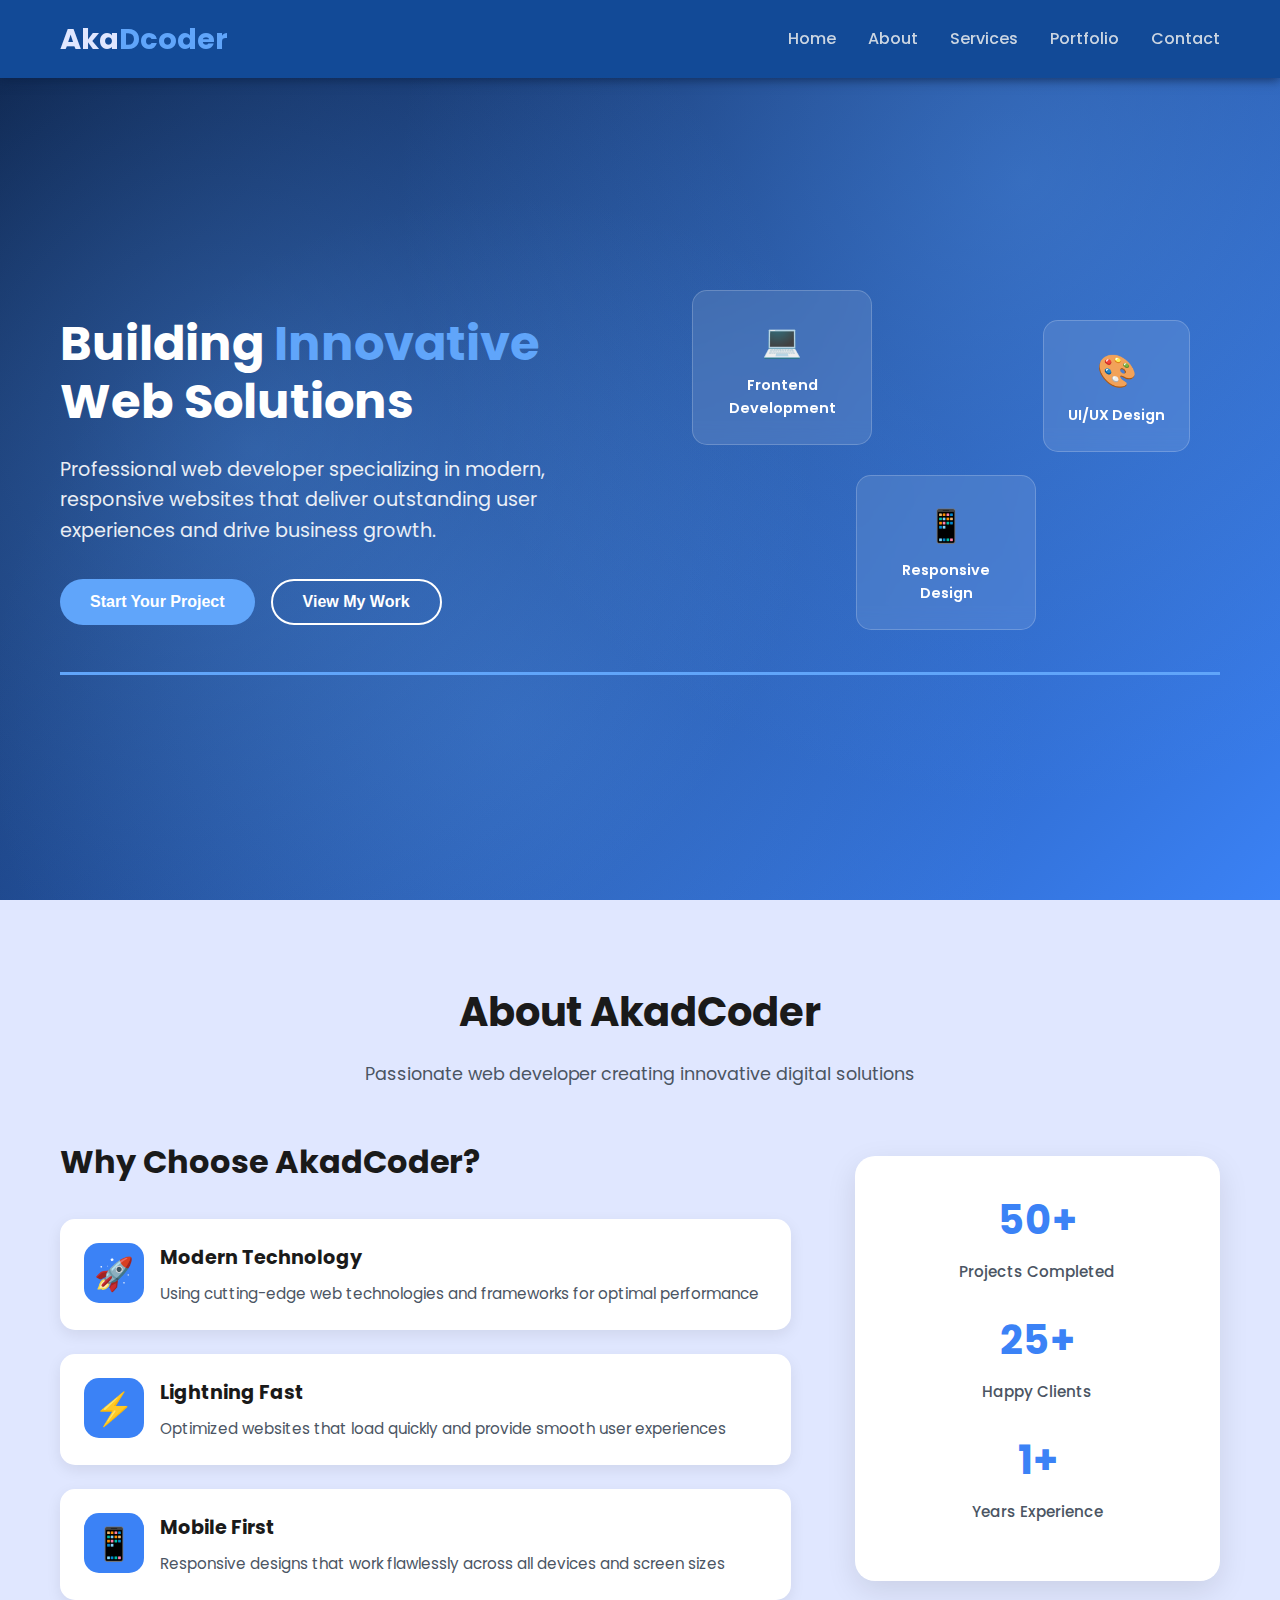
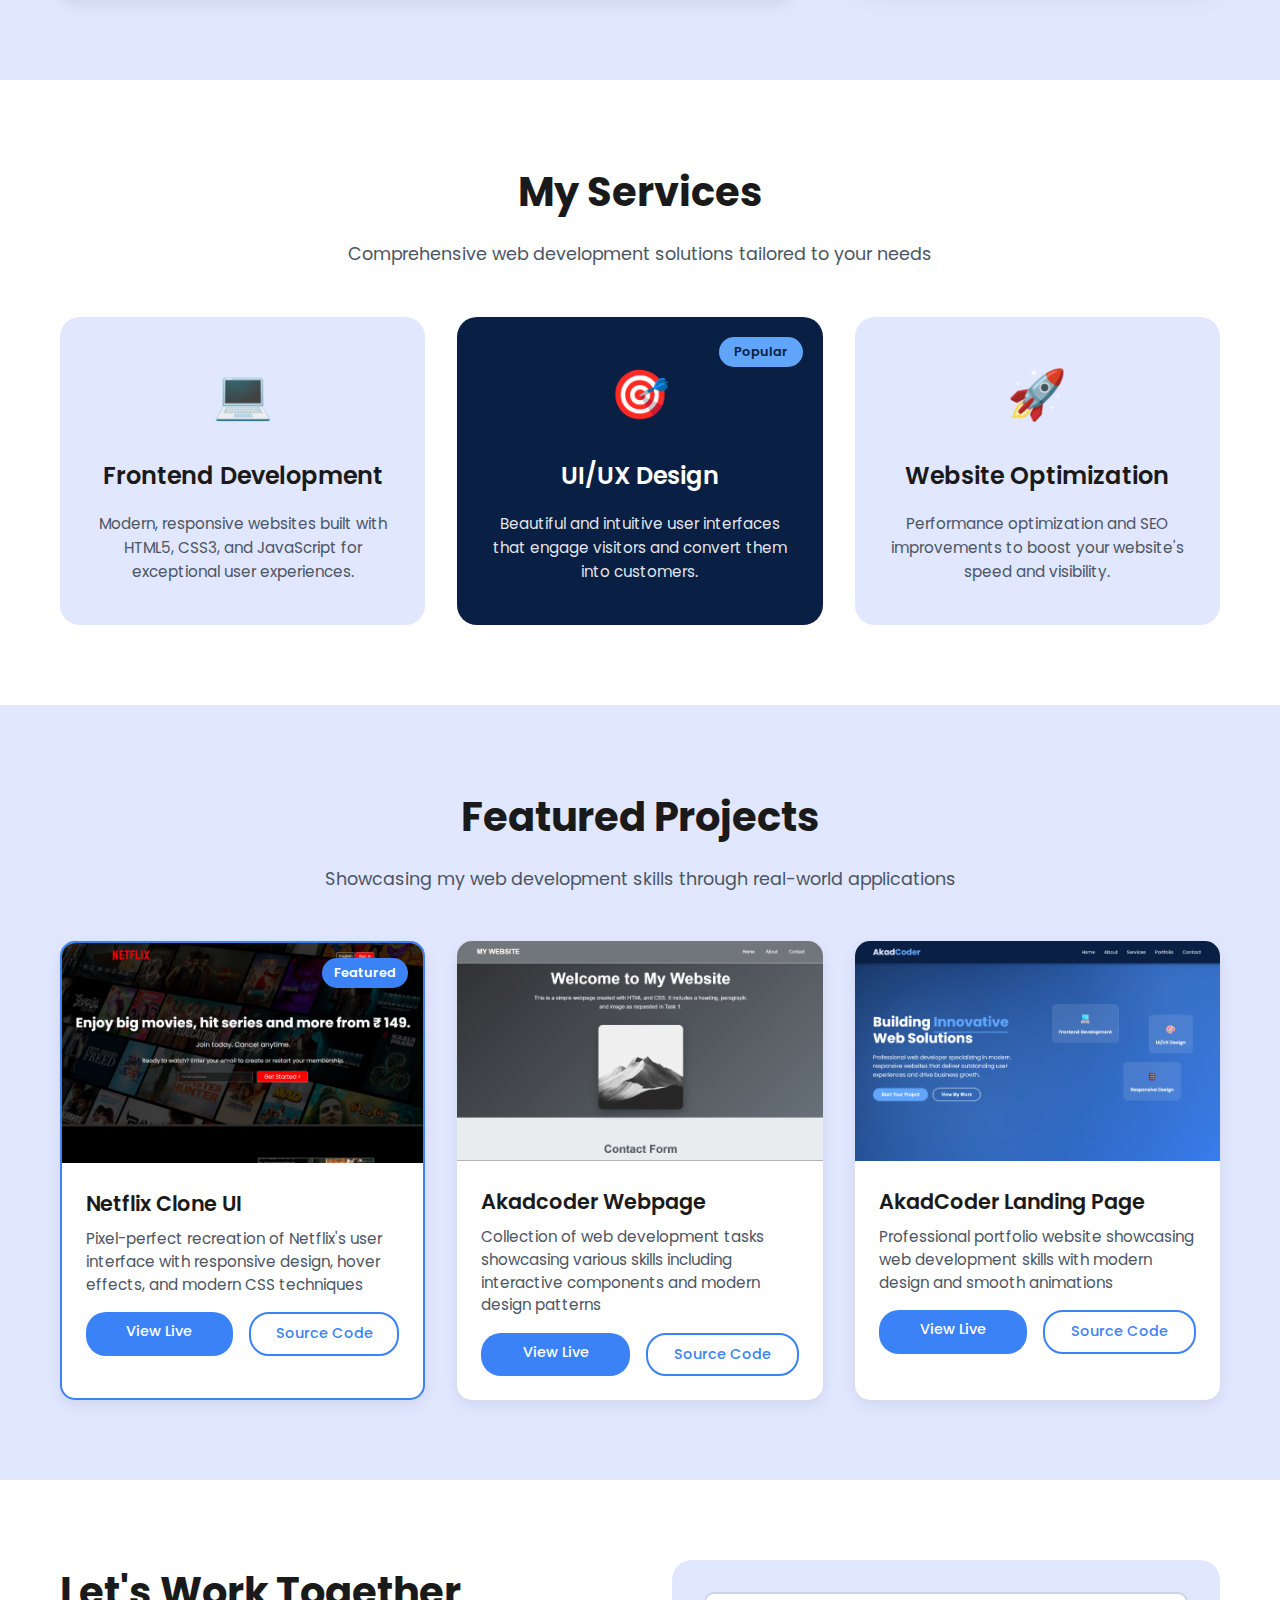
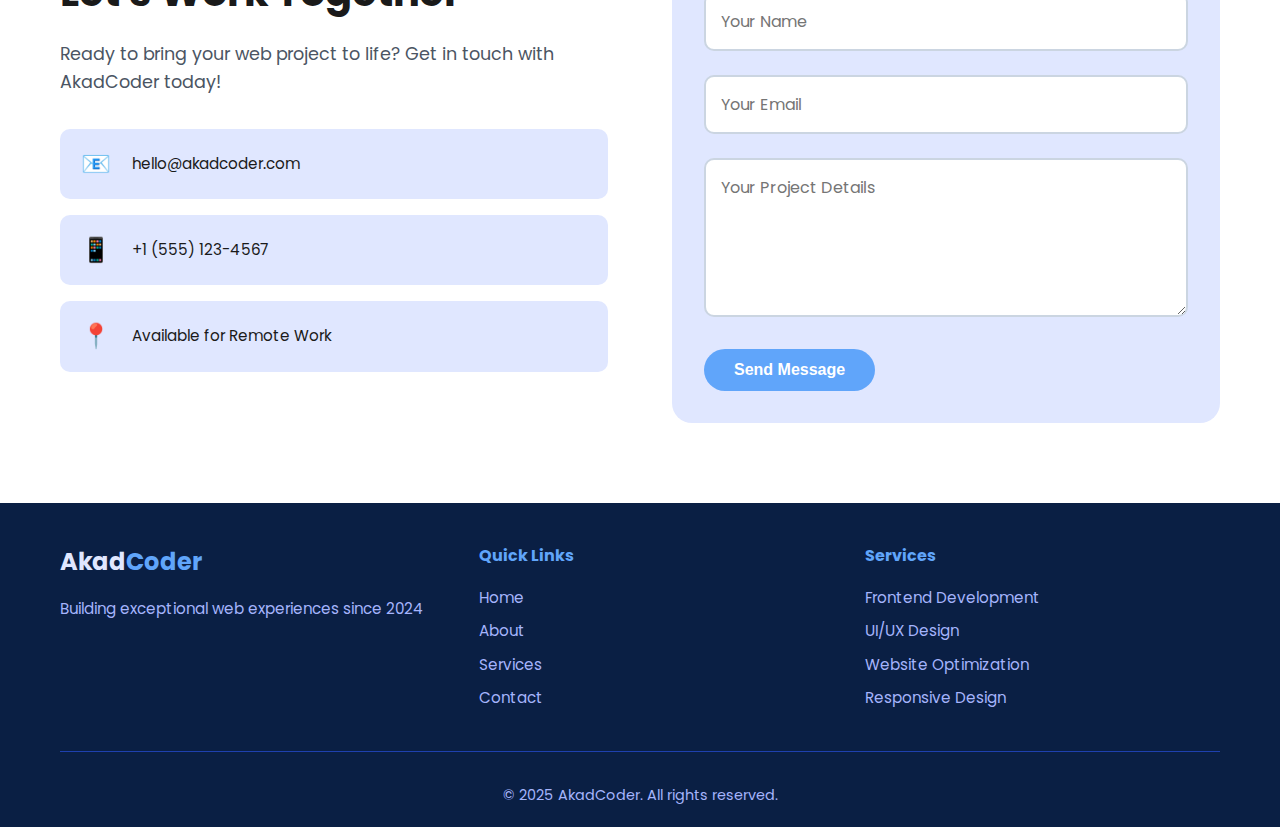
<file: Landing Page/index.html>
<!DOCTYPE html>
<html lang="en">
<head>
    <meta charset="UTF-8">
    <meta name="viewport" content="width=device-width, initial-scale=1.0, maximum-scale=5.0, user-scalable=yes">
    <title>AkadCoder - Professional Web Development</title>
    <link rel="stylesheet" href="style.css">
    <link href="https://fonts.googleapis.com/css2?family=Poppins:wght@300;400;500;600;700&display=swap" rel="stylesheet">
</head>
<body>
    <!-- Header Section -->
    <header class="header">
        <div class="container">
            <div class="logo">
                <h2>Aka<span>Dcoder</span></h2>
            </div>
            <nav class="nav">
                <div class="mobile-menu-toggle">
                    <span></span>
                    <span></span>
                    <span></span>
                </div>
                <ul class="nav-list">
                    <li><a href="#home">Home</a></li>
                    <li><a href="#about">About</a></li>
                    <li><a href="#services">Services</a></li>
                    <li><a href="#portfolio">Portfolio</a></li>
                    <li><a href="#contact">Contact</a></li>
                </ul>
            </nav>
        </div>
    </header>

    <!-- Hero Section -->
    <section id="home" class="hero">
        <div class="hero-background"></div>
        <div class="container">
            <div class="hero-content">
                <div class="hero-text">
                    <h1>Building <span class="highlight">Innovative</span> Web Solutions</h1>
                    <p>Professional web developer specializing in modern, responsive websites that deliver outstanding user experiences and drive business growth.</p>
                    <div class="hero-buttons">
                        <button class="btn-primary">Start Your Project</button>
                        <button class="btn-secondary">View My Work</button>
                    </div>
                </div>
                <div class="hero-image">
                    <div class="floating-card card-1">
                        <div class="card-icon">💻</div>
                        <h4>Frontend Development</h4>
                    </div>
                    <div class="floating-card card-2">
                        <div class="card-icon">🎨</div>
                        <h4>UI/UX Design</h4>
                    </div>
                    <div class="floating-card card-3">
                        <div class="card-icon">📱</div>
                        <h4>Responsive Design</h4>
                    </div>
                </div>
            </div>
        </div>
    </section>

    <!-- About Section -->
    <section id="about" class="about">
        <div class="container">
            <div class="section-header">
                <h2>About AkadCoder</h2>
                <p>Passionate web developer creating innovative digital solutions</p>
            </div>
            <div class="about-content">
                <div class="about-text">
                    <h3>Why Choose AkadCoder?</h3>
                    <div class="feature-list">
                        <div class="feature-item">
                            <div class="feature-icon">🚀</div>
                            <div class="feature-text">
                                <h4>Modern Technology</h4>
                                <p>Using cutting-edge web technologies and frameworks for optimal performance</p>
                            </div>
                        </div>
                        <div class="feature-item">
                            <div class="feature-icon">⚡</div>
                            <div class="feature-text">
                                <h4>Lightning Fast</h4>
                                <p>Optimized websites that load quickly and provide smooth user experiences</p>
                            </div>
                        </div>
                        <div class="feature-item">
                            <div class="feature-icon">📱</div>
                            <div class="feature-text">
                                <h4>Mobile First</h4>
                                <p>Responsive designs that work flawlessly across all devices and screen sizes</p>
                            </div>
                        </div>
                    </div>
                </div>
                <div class="about-image">
                    <div class="stats-card">
                        <div class="stat">
                            <h3>50+</h3>
                            <p>Projects Completed</p>
                        </div>
                        <div class="stat">
                            <h3>25+</h3>
                            <p>Happy Clients</p>
                        </div>
                        <div class="stat">
                            <h3>1+</h3>
                            <p>Years Experience</p>
                        </div>
                    </div>
                </div>
            </div>
        </div>
    </section>

    <!-- Services Section -->
    <section id="services" class="services">
        <div class="container">
            <div class="section-header">
                <h2>My Services</h2>
                <p>Comprehensive web development solutions tailored to your needs</p>
            </div>
            <div class="services-grid">
                <div class="service-card">
                    <div class="service-icon">💻</div>
                    <h3>Frontend Development</h3>
                    <p>Modern, responsive websites built with HTML5, CSS3, and JavaScript for exceptional user experiences.</p>
                </div>
                <div class="service-card featured">
                    <div class="service-icon">🎯</div>
                    <h3>UI/UX Design</h3>
                    <p>Beautiful and intuitive user interfaces that engage visitors and convert them into customers.</p>
                    <div class="featured-badge">Popular</div>
                </div>
                <div class="service-card">
                    <div class="service-icon">🚀</div>
                    <h3>Website Optimization</h3>
                    <p>Performance optimization and SEO improvements to boost your website's speed and visibility.</p>
                </div>
            </div>
        </div>
    </section>

    <!-- Portfolio Section -->
    <section id="portfolio" class="portfolio">
        <div class="container">
            <div class="section-header">
                <h2>Featured Projects</h2>
                <p>Showcasing my web development skills through real-world applications</p>
            </div>
            <div class="portfolio-grid">
                <div class="portfolio-item featured-project">
                    <div class="portfolio-image">
                        <img src="images/Screenshot 2025-07-09 175053.png" alt="Netflix Clone Homepage" class="project-thumbnail">
                        <div class="project-overlay">
                            <div class="tech-stack">
                                <span class="tech-tag">HTML5</span>
                                <span class="tech-tag">CSS3</span>
                                <span class="tech-tag">Responsive</span>
                            </div>
                        </div>
                    </div>
                    <div class="portfolio-info">
                        <h4>Netflix Clone UI</h4>
                        <p>Pixel-perfect recreation of Netflix's user interface with responsive design, hover effects, and modern CSS techniques</p>
                        <div class="project-links">
                            <a href="https://akadcoder-project.vercel.app/" target="_blank" class="project-link">View Live</a>
                            <a href="#" target="_blank" class="project-link">Source Code</a>
                        </div>
                    </div>
                </div>
                
                <div class="portfolio-item">
                    <div class="portfolio-image">
                        <img src="images/image.png" alt="Internship Level Tasks" class="project-thumbnail">
                        <div class="project-overlay">
                            <div class="tech-stack">
                                <span class="tech-tag">HTML5</span>
                                <span class="tech-tag">CSS3</span>
                                <span class="tech-tag">JavaScript</span>
                            </div>
                        </div>
                    </div>
                    <div class="portfolio-info">
                        <h4>Akadcoder Webpage</h4>
                        <p>Collection of web development tasks showcasing various skills including interactive components and modern design patterns</p>
                        <div class="project-links">
                            <a href="https://internship-level1-task1and2.vercel.app/" target="_blank" class="project-link">View Live</a>
                            <a href="#" target="_blank" class="project-link">Source Code</a>
                        </div>
                    </div>
                </div>
                
                <div class="portfolio-item">
                    <div class="portfolio-image">
                        <img src="images/internship-screenshot.jpg" alt="AkadCoder Portfolio" class="project-thumbnail">
                        <div class="project-overlay">
                            <div class="tech-stack">
                                <span class="tech-tag">HTML5</span>
                                <span class="tech-tag">CSS3</span>
                                <span class="tech-tag">Responsive</span>
                            </div>
                        </div>
                    </div>
                    <div class="portfolio-info">
                        <h4>AkadCoder Landing Page</h4>
                        <p>Professional portfolio website showcasing web development skills with modern design and smooth animations</p>
                        <div class="project-links">
                            <a href="#" target="_blank" class="project-link">View Live</a>
                            <a href="#" target="_blank" class="project-link">Source Code</a>
                        </div>
                    </div>
                </div>
            </div>
        </div>
    </section>

    <!-- Contact Section -->
    <section id="contact" class="contact">
        <div class="container">
            <div class="contact-content">
                <div class="contact-info">
                    <h2>Let's Work Together</h2>
                    <p>Ready to bring your web project to life? Get in touch with AkadCoder today!</p>
                    <div class="contact-details">
                        <div class="contact-item">
                            <span class="contact-icon">📧</span>
                            <span>hello@akadcoder.com</span>
                        </div>
                        <div class="contact-item">
                            <span class="contact-icon">📱</span>
                            <span>+1 (555) 123-4567</span>
                        </div>
                        <div class="contact-item">
                            <span class="contact-icon">📍</span>
                            <span>Available for Remote Work</span>
                        </div>
                    </div>
                </div>
                <div class="contact-form">
                    <form>
                        <div class="form-group">
                            <input type="text" placeholder="Your Name" required>
                        </div>
                        <div class="form-group">
                            <input type="email" placeholder="Your Email" required>
                        </div>
                        <div class="form-group">
                            <textarea placeholder="Your Project Details" rows="5" required></textarea>
                        </div>
                        <button type="submit" class="btn-primary">Send Message</button>
                    </form>
                </div>
            </div>
        </div>
    </section>

    <!-- Footer -->
    <footer class="footer">
        <div class="container">
            <div class="footer-content">
                <div class="footer-logo">
                    <h3>Akad<span>Coder</span></h3>
                    <p>Building exceptional web experiences since 2024</p>
                </div>
                <div class="footer-links">
                    <div class="footer-column">
                        <h4>Quick Links</h4>
                        <ul>
                            <li><a href="#home">Home</a></li>
                            <li><a href="#about">About</a></li>
                            <li><a href="#services">Services</a></li>
                            <li><a href="#contact">Contact</a></li>
                        </ul>
                    </div>
                    <div class="footer-column">
                        <h4>Services</h4>
                        <ul>
                            <li><a href="#">Frontend Development</a></li>
                            <li><a href="#">UI/UX Design</a></li>
                            <li><a href="#">Website Optimization</a></li>
                            <li><a href="#">Responsive Design</a></li>
                        </ul>
                    </div>
                </div>
            </div>
            <div class="footer-bottom">
                <p>&copy; 2025 AkadCoder. All rights reserved.</p>
            </div>
        </div>
    </footer>

    <script>
        // Enhanced Mobile Menu Toggle
        const mobileMenuToggle = document.querySelector('.mobile-menu-toggle');
        const navList = document.querySelector('.nav-list');
        const body = document.body;

        mobileMenuToggle.addEventListener('click', function(e) {
            e.stopPropagation(); // Prevents immediate closing
            
            navList.classList.toggle('active');
            mobileMenuToggle.classList.toggle('active');
            
            // Prevent body scroll when menu is open
            if (navList.classList.contains('active')) {
                body.style.overflow = 'hidden';
            } else {
                body.style.overflow = '';
            }
        });

        // Close menu when clicking on navigation links
        document.querySelectorAll('.nav-list a').forEach(link => {
            link.addEventListener('click', (e) => {
                e.stopPropagation();
                navList.classList.remove('active');
                mobileMenuToggle.classList.remove('active');
                body.style.overflow = '';
            });
        });

        // Close menu when clicking outside - with proper delay
        let menuCloseTimeout;
        document.addEventListener('click', function(event) {
            if (!event.target.closest('.nav') && navList.classList.contains('active')) {
                // Small delay to allow menu to open properly
                menuCloseTimeout = setTimeout(() => {
                    navList.classList.remove('active');
                    mobileMenuToggle.classList.remove('active');
                    body.style.overflow = '';
                }, 100);
            }
        });

        // Clear timeout when clicking on menu area
        document.querySelector('.nav').addEventListener('click', function() {
            if (menuCloseTimeout) {
                clearTimeout(menuCloseTimeout);
            }
        });

        // Reset menu on window resize
        window.addEventListener('resize', function() {
            if (window.innerWidth > 768) {
                navList.classList.remove('active');
                mobileMenuToggle.classList.remove('active');
                body.style.overflow = '';
            }
        });

        // Smooth scrolling for navigation links
        document.querySelectorAll('a[href^="#"]').forEach(anchor => {
            anchor.addEventListener('click', function (e) {
                e.preventDefault();
                const target = document.querySelector(this.getAttribute('href'));
                if (target) {
                    const headerHeight = document.querySelector('.header').offsetHeight;
                    const targetPosition = target.offsetTop - headerHeight;
                    
                    window.scrollTo({
                        top: targetPosition,
                        behavior: 'smooth'
                    });
                }
            });
        });
    </script>
</body>
</html>
</file>
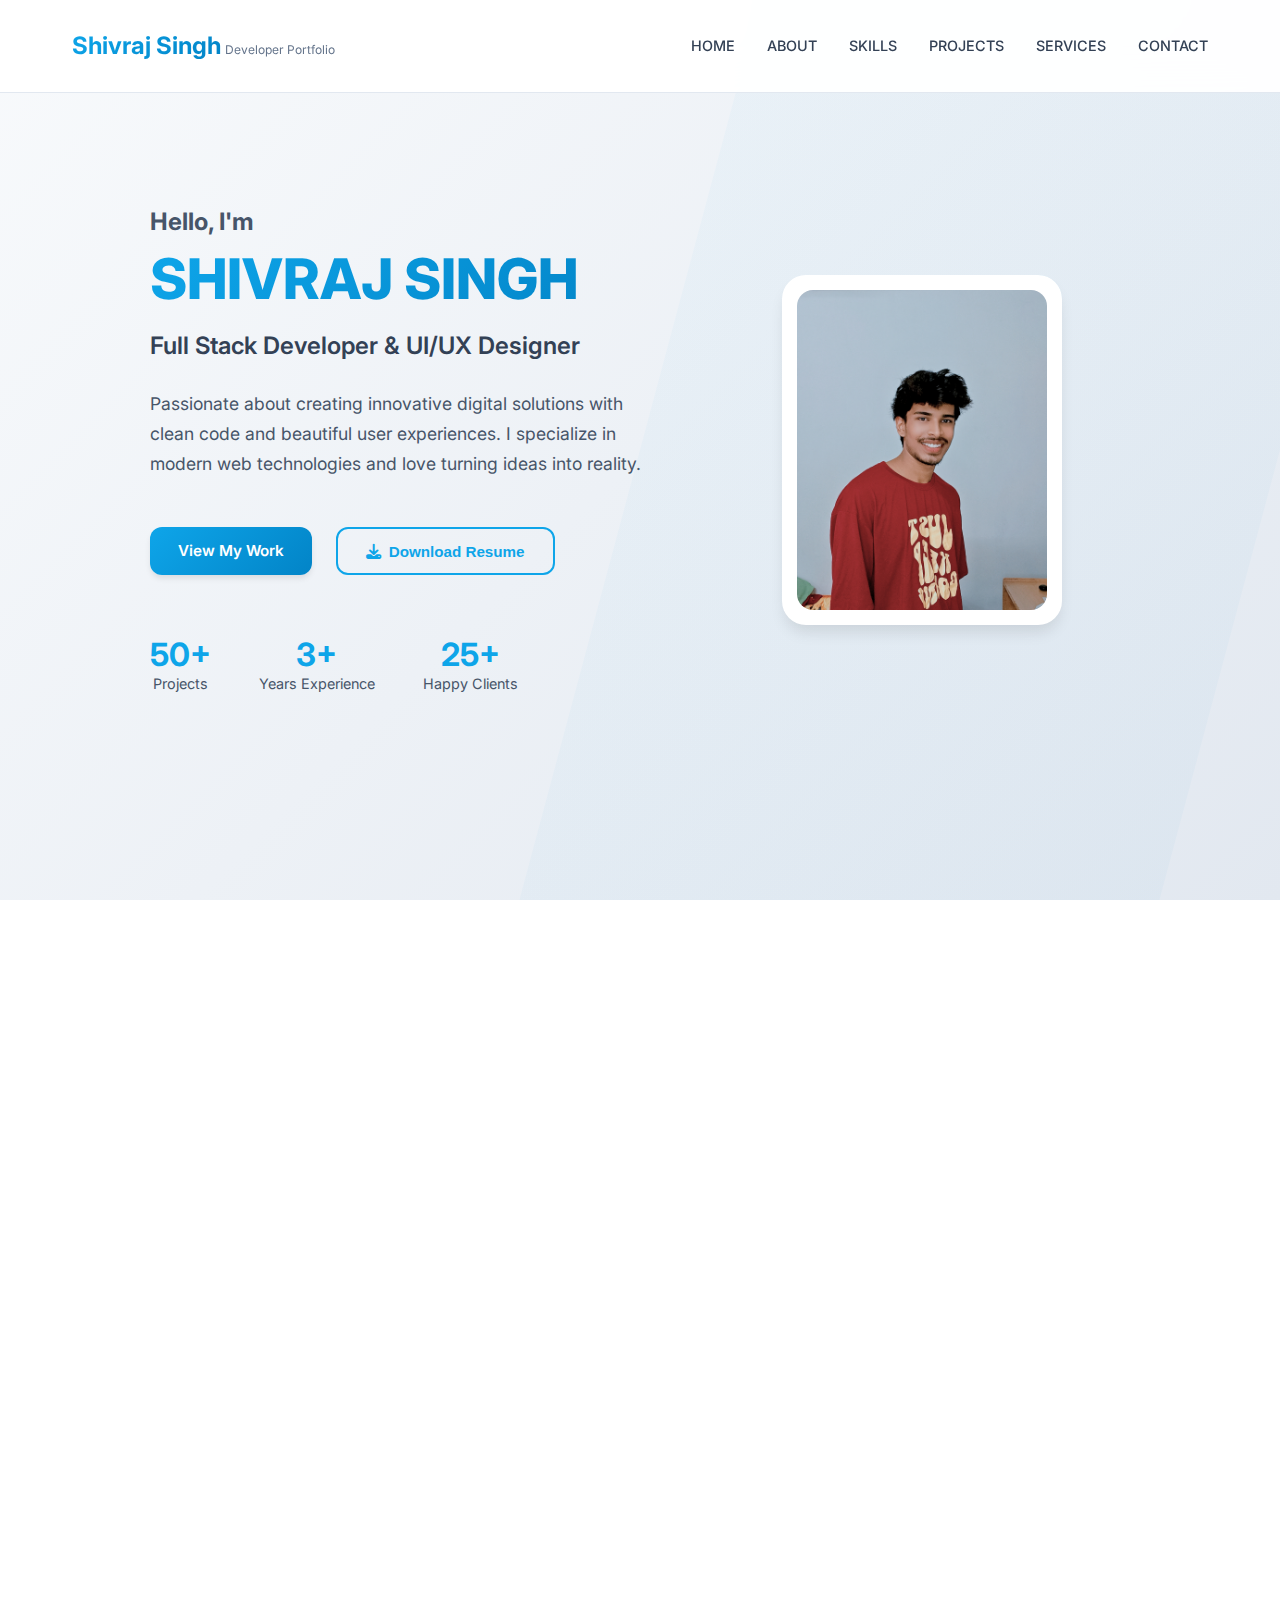
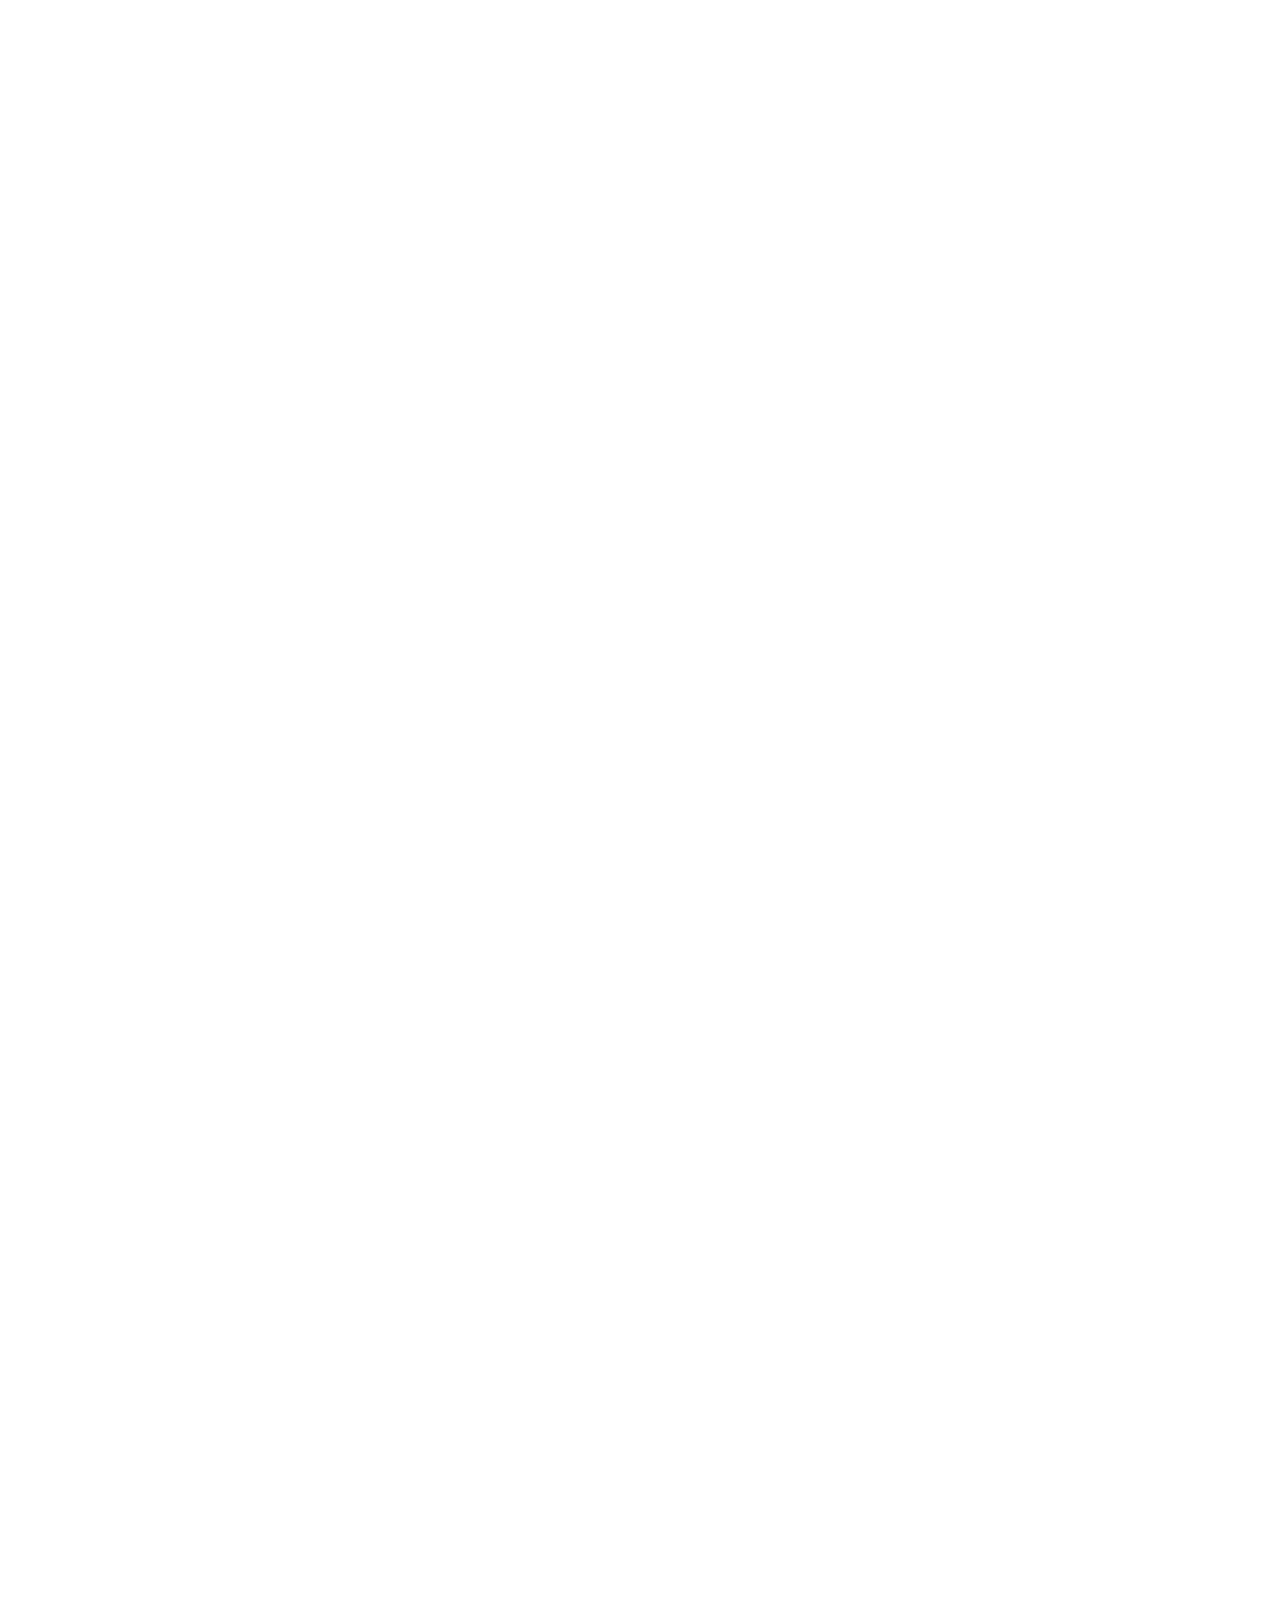
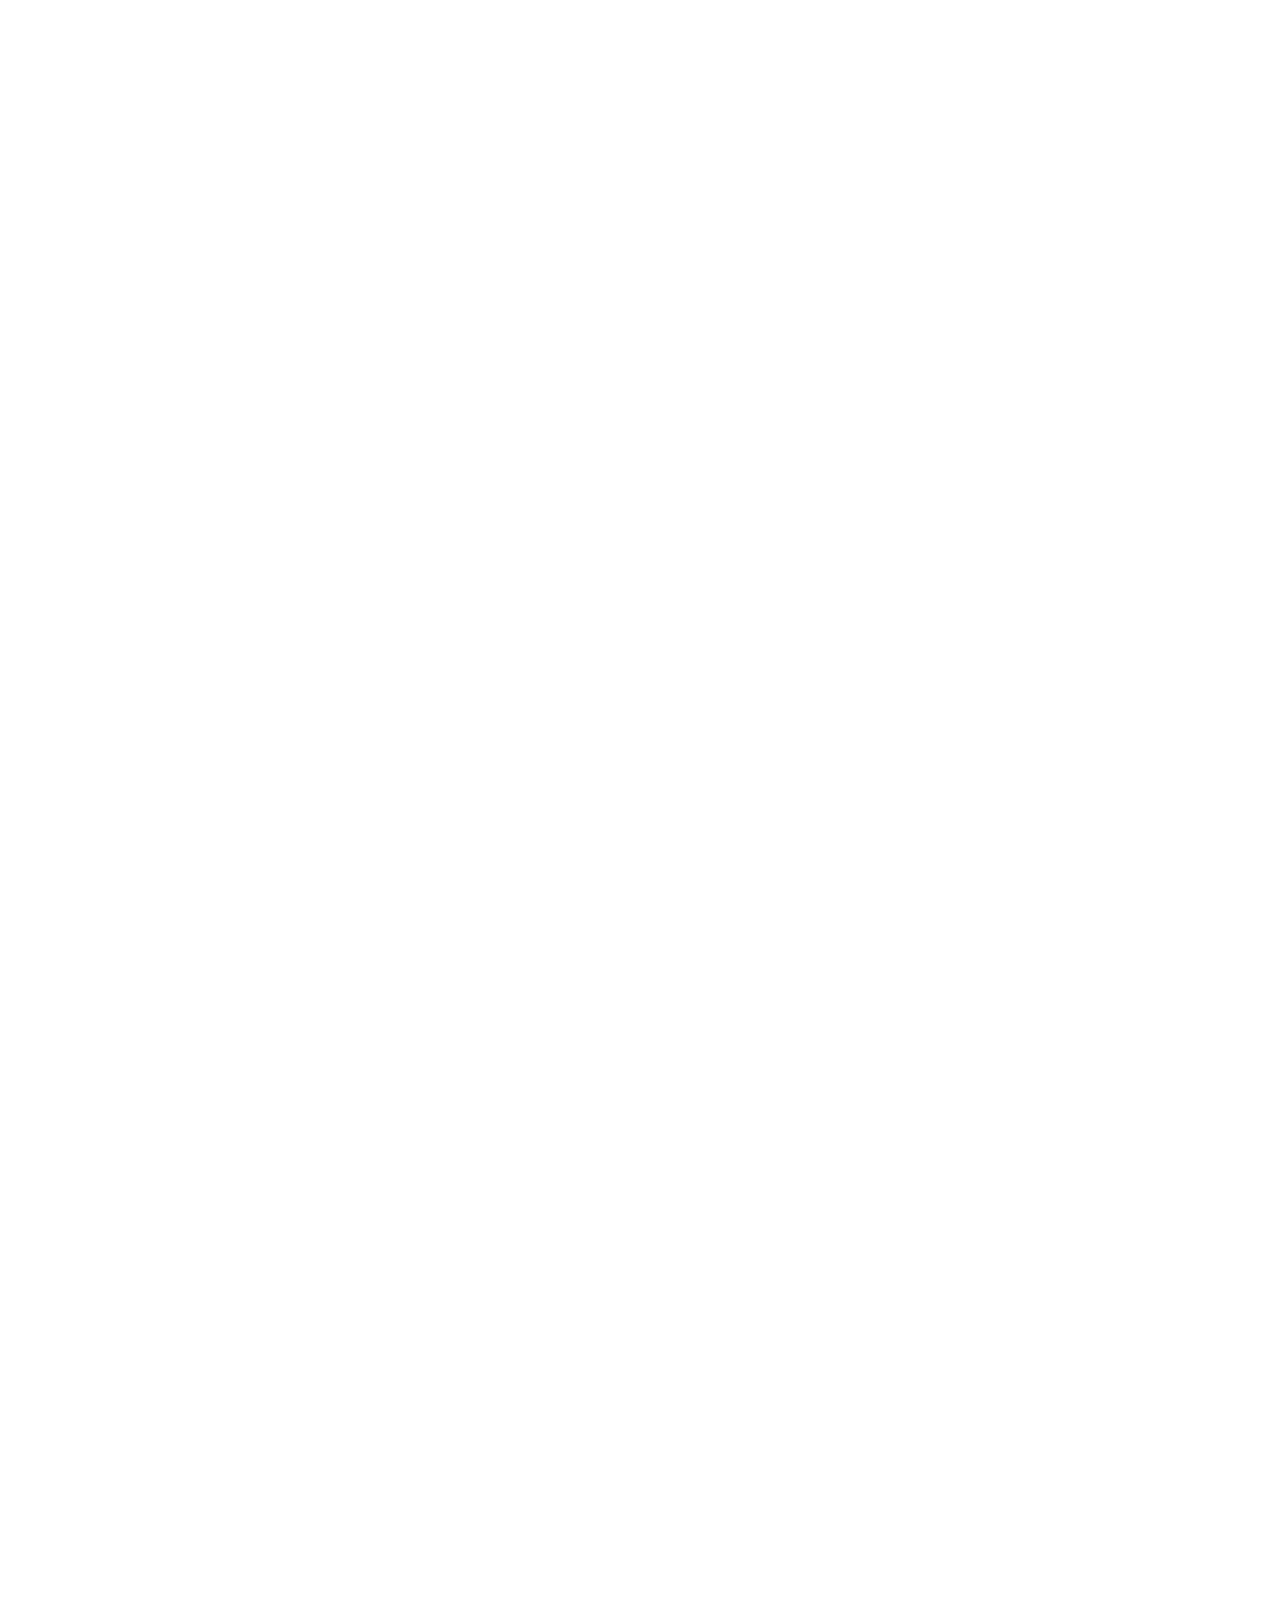
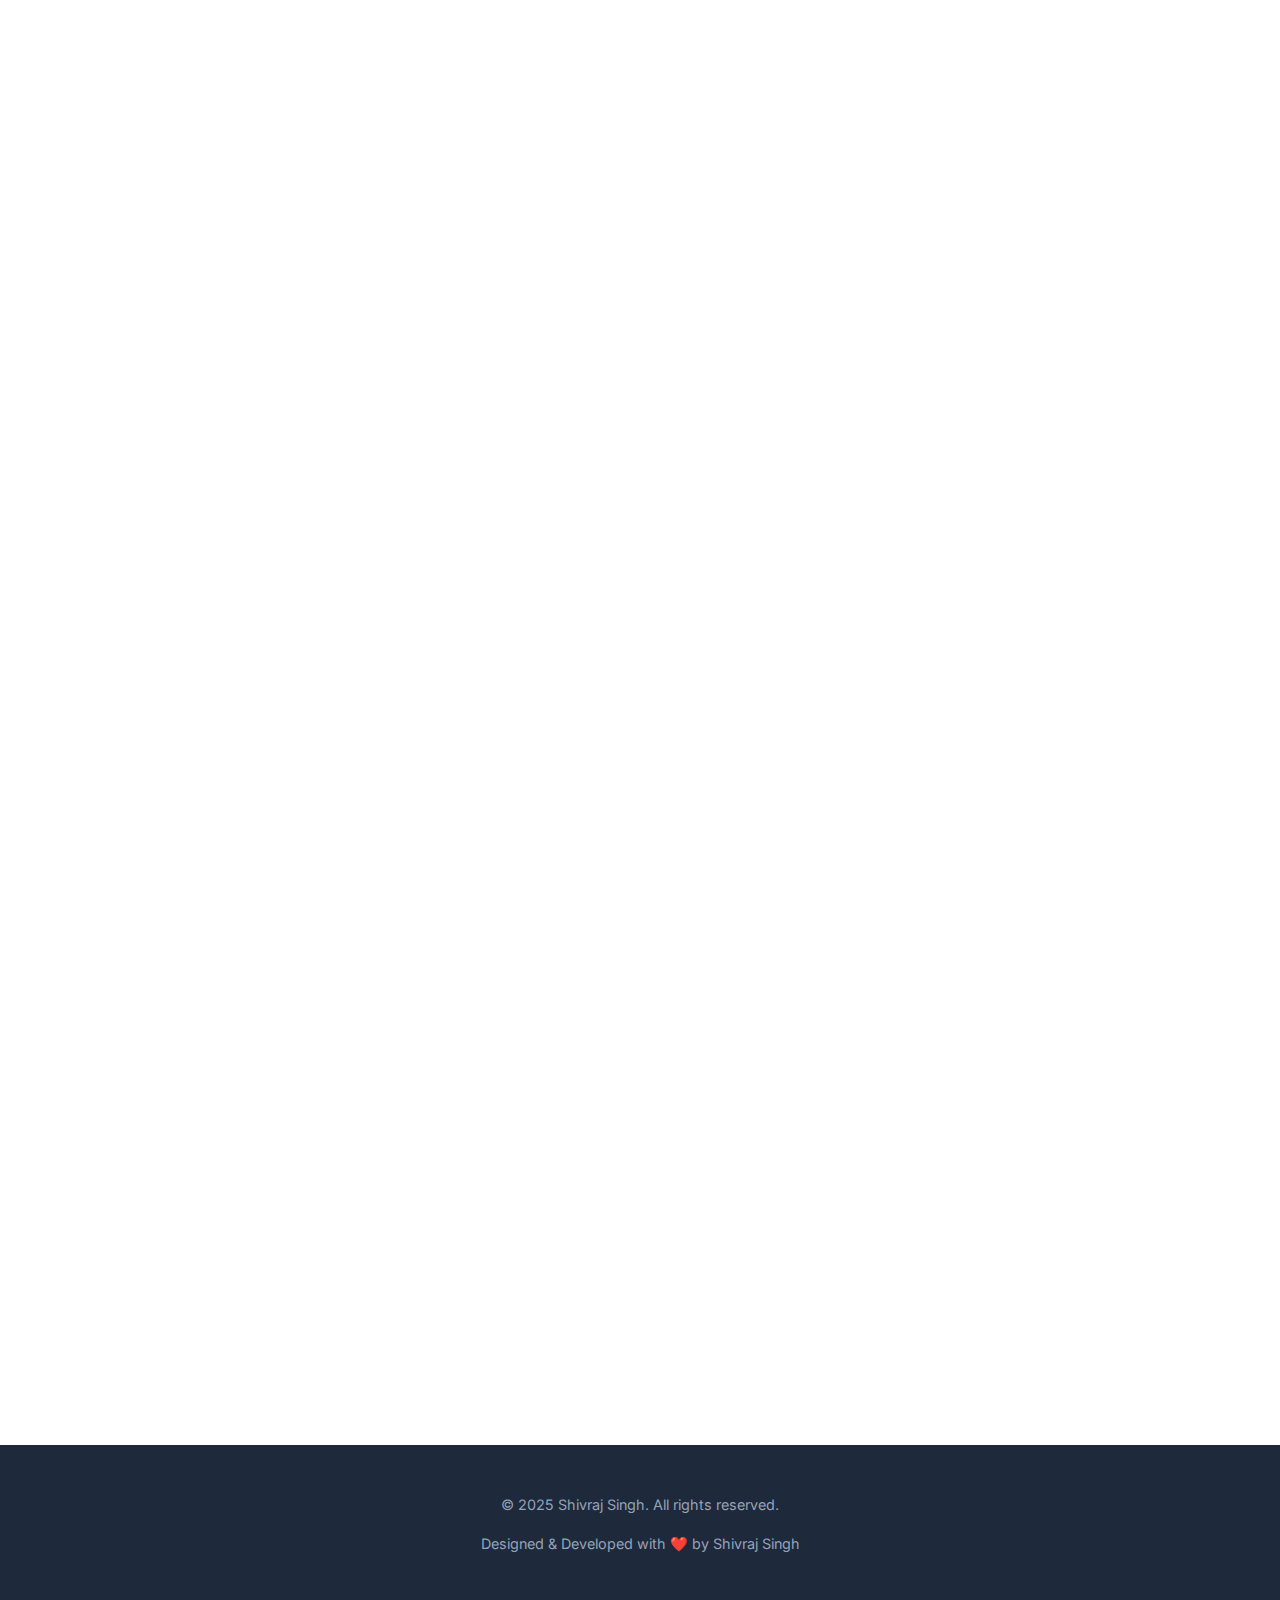
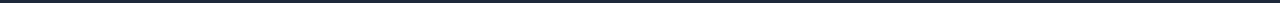
<file: Portfolio/index.html>
<!DOCTYPE html>
<html lang="en">
<head>
    <meta charset="UTF-8">
    <meta name="viewport" content="width=device-width, initial-scale=1.0, user-scalable=no">
    <title>Shivraj Singh - Full Stack Developer Portfolio</title>
    <meta name="description" content="Shivraj Singh - Full Stack Developer & UI/UX Designer. Creating innovative digital solutions with clean code and beautiful user experiences.">
    
    <!-- Preload critical fonts -->
    <link rel="preconnect" href="https://fonts.googleapis.com">
    <link rel="preconnect" href="https://fonts.gstatic.com" crossorigin>
    <link href="https://fonts.googleapis.com/css2?family=Inter:wght@300;400;500;600;700;800&display=swap" rel="stylesheet">
    
    <!-- Stylesheets -->
    <link rel="stylesheet" href="https://cdnjs.cloudflare.com/ajax/libs/font-awesome/6.5.1/css/all.min.css">
    <link rel="stylesheet" href="styles.css">
</head>
<body>
    <!-- Navigation -->
    <nav class="navbar">
        <div class="nav-container">
            <div class="nav-logo">
                <span class="logo-text">Shivraj Singh</span>
                <span class="logo-subtitle">Developer Portfolio</span>
            </div>
            <ul class="nav-menu">
                <li><a href="#home">HOME</a></li>
                <li><a href="#about">ABOUT</a></li>
                <li><a href="#skills">SKILLS</a></li>
                <li><a href="#projects">PROJECTS</a></li>
                <li><a href="#services">SERVICES</a></li>
                <li><a href="#contact">CONTACT</a></li>
            </ul>
            <button class="hamburger" aria-label="Toggle menu">
                <span></span>
                <span></span>
                <span></span>
            </button>
        </div>
    </nav>

    <!-- Hero Section -->
    <section id="home" class="hero">
        <div class="hero-container">
            <div class="hero-content">
                <div class="hero-text">
                    <h1 class="hero-greeting">Hello, I'm</h1>
                    <h2 class="hero-name">SHIVRAJ SINGH</h2>
                    <p class="hero-title">Full Stack Developer & UI/UX Designer</p>
                    <p class="hero-description">
                        Passionate about creating innovative digital solutions with clean
                        code and beautiful user experiences. I specialize in modern web
                        technologies and love turning ideas into reality.
                    </p>
                    <div class="hero-buttons">
                        <a href="#projects" class="btn btn-primary">View My Work</a>
                        <button class="btn btn-secondary download-btn">
                            <i class="fas fa-download"></i>
                            <span>Download Resume</span>
                        </button>
                    </div>
                    <div class="hero-stats">
                        <div class="stat-item">
                            <span class="stat-number">50+</span>
                            <span class="stat-label">Projects</span>
                        </div>
                        <div class="stat-item">
                            <span class="stat-number">3+</span>
                            <span class="stat-label">Years Experience</span>
                        </div>
                        <div class="stat-item">
                            <span class="stat-number">25+</span>
                            <span class="stat-label">Happy Clients</span>
                        </div>
                    </div>
                </div>
                <div class="hero-image">
                    <div class="image-frame">
                        <img src="image/IMG_20250713_204827.jpg" alt="Shivraj Singh" class="profile-image">
                        <div class="image-decoration"></div>
                    </div>
                </div>
            </div>
        </div>
    </section>

    <!-- About Section -->
    <section id="about" class="about">
        <div class="container">
            <div class="section-header">
                <h2 class="section-title">About Me</h2>
                <p class="section-subtitle">Get to know more about my journey and passion</p>
            </div>
            <div class="about-content">
                <div class="about-image">
                    <img src="image/Snapchat-614287852.jpg" alt="Shivraj Singh Working">
                    <div class="about-decoration"></div>
                </div>
                <div class="about-text">
                    <h3>I'm a Creative Developer Based in India</h3>
                    <p>
                        With over 3 years of experience in web development, I specialize
                        in creating modern, responsive websites and applications. My
                        expertise spans across frontend and backend technologies, allowing
                        me to deliver complete digital solutions.
                    </p>
                    <p>
                        I believe in writing clean, maintainable code and creating user
                        experiences that are both functional and beautiful. Every project
                        is an opportunity to learn something new and push the boundaries
                        of what's possible.
                    </p>
                    <div class="about-highlights">
                        <div class="highlight-item">
                            <i class="fas fa-code"></i>
                            <div>
                                <h4>Clean Code</h4>
                                <p>Writing maintainable and scalable code</p>
                            </div>
                        </div>
                        <div class="highlight-item">
                            <i class="fas fa-mobile-alt"></i>
                            <div>
                                <h4>Responsive Design</h4>
                                <p>Mobile-first approach for all devices</p>
                            </div>
                        </div>
                        <div class="highlight-item">
                            <i class="fas fa-rocket"></i>
                            <div>
                                <h4>Performance</h4>
                                <p>Optimized for speed and efficiency</p>
                            </div>
                        </div>
                    </div>
                </div>
            </div>
        </div>
    </section>

    <!-- Skills Section -->
    <section id="skills" class="skills">
        <div class="container">
            <div class="section-header">
                <h2 class="section-title">Technical Skills</h2>
                <p class="section-subtitle">Technologies and tools I work with</p>
            </div>
            <div class="skills-grid">
                <div class="skill-category">
                    <h3>Frontend</h3>
                    <div class="skill-items">
                        <div class="skill-item">
                            <div class="skill-info">
                                <i class="fab fa-html5"></i>
                                <span>HTML5</span>
                            </div>
                            <div class="skill-level">95%</div>
                        </div>
                        <div class="skill-item">
                            <div class="skill-info">
                                <i class="fab fa-css3-alt"></i>
                                <span>CSS3</span>
                            </div>
                            <div class="skill-level">90%</div>
                        </div>
                        <div class="skill-item">
                            <div class="skill-info">
                                <i class="fab fa-js-square"></i>
                                <span>JavaScript</span>
                            </div>
                            <div class="skill-level">85%</div>
                        </div>
                        <div class="skill-item">
                            <div class="skill-info">
                                <i class="fab fa-react"></i>
                                <span>React</span>
                            </div>
                            <div class="skill-level">80%</div>
                        </div>
                    </div>
                </div>
                <div class="skill-category">
                    <h3>Backend</h3>
                    <div class="skill-items">
                        <div class="skill-item">
                            <div class="skill-info">
                                <i class="fab fa-node-js"></i>
                                <span>Node.js</span>
                            </div>
                            <div class="skill-level">85%</div>
                        </div>
                        <div class="skill-item">
                            <div class="skill-info">
                                <i class="fab fa-python"></i>
                                <span>Python</span>
                            </div>
                            <div class="skill-level">75%</div>
                        </div>
                        <div class="skill-item">
                            <div class="skill-info">
                                <i class="fas fa-database"></i>
                                <span>MongoDB</span>
                            </div>
                            <div class="skill-level">80%</div>
                        </div>
                        <div class="skill-item">
                            <div class="skill-info">
                                <i class="fas fa-server"></i>
                                <span>Express.js</span>
                            </div>
                            <div class="skill-level">85%</div>
                        </div>
                    </div>
                </div>
                <div class="skill-category">
                    <h3>Tools & Design</h3>
                    <div class="skill-items">
                        <div class="skill-item">
                            <div class="skill-info">
                                <i class="fab fa-git-alt"></i>
                                <span>Git</span>
                            </div>
                            <div class="skill-level">90%</div>
                        </div>
                        <div class="skill-item">
                            <div class="skill-info">
                                <i class="fab fa-figma"></i>
                                <span>Figma</span>
                            </div>
                            <div class="skill-level">85%</div>
                        </div>
                        <div class="skill-item">
                            <div class="skill-info">
                                <i class="fab fa-docker"></i>
                                <span>Docker</span>
                            </div>
                            <div class="skill-level">70%</div>
                        </div>
                        <div class="skill-item">
                            <div class="skill-info">
                                <i class="fab fa-aws"></i>
                                <span>AWS</span>
                            </div>
                            <div class="skill-level">75%</div>
                        </div>
                    </div>
                </div>
            </div>
        </div>
    </section>

    <!-- Projects Section -->
    <section id="projects" class="projects">
        <div class="container">
            <div class="section-header">
                <h2 class="section-title">Featured Projects</h2>
                <p class="section-subtitle">
                    Here are my recent projects that showcase my skills and creativity
                </p>
            </div>
            <div class="projects-grid">
                <article class="project-card">
                    <div class="project-image">
                        <img src="image/image1.png" alt="Landing Page Project">
                        <div class="project-overlay">
                            <div class="project-links">
                                <a href="http://internship-level-1-task-2.vercel.app" target="_blank" class="project-link">
                                    <i class="fas fa-external-link-alt"></i>
                                </a>
                                <a href="#" class="project-link">
                                    <i class="fab fa-github"></i>
                                </a>
                            </div>
                        </div>
                    </div>
                    <div class="project-content">
                        <div class="project-category">Web Application</div>
                        <h3>Landing Page</h3>
                        <p>
                            A comprehensive web application built as part of my internship
                            program. Features modern design principles, responsive layout,
                            and interactive user interface elements.
                        </p>
                        <div class="project-tech">
                            <span>HTML5</span>
                            <span>CSS3</span>
                            <span>JavaScript</span>
                            <span>Responsive Design</span>
                        </div>
                    </div>
                </article>

                <article class="project-card">
                    <div class="project-image">
                        <img src="image/image.png" alt="Combined Tasks Project">
                        <div class="project-overlay">
                            <div class="project-links">
                                <a href="https://internship-level1-task1and2.vercel.app/" target="_blank" class="project-link">
                                    <i class="fas fa-external-link-alt"></i>
                                </a>
                                <a href="#" class="project-link">
                                    <i class="fab fa-github"></i>
                                </a>
                            </div>
                        </div>
                    </div>
                    <div class="project-content">
                        <div class="project-category">Web Development</div>
                        <h3>Landing Page</h3>
                        <p>
                            A combined showcase of multiple internship tasks demonstrating
                            progression in web development skills. Includes advanced
                            styling, animations, and user experience enhancements.
                        </p>
                        <div class="project-tech">
                            <span>HTML5</span>
                            <span>Advanced CSS</span>
                            <span>JavaScript</span>
                            <span>Animations</span>
                        </div>
                    </div>
                </article>

                <article class="project-card">
                    <div class="project-image">
                        <img src="image/Screenshot 2025-07-09 175053.png" alt="Netflix UI Clone">
                        <div class="project-overlay">
                            <div class="project-links">
                                <a href="https://akadcoder-project.vercel.app/" target="_blank" class="project-link">
                                    <i class="fas fa-external-link-alt"></i>
                                </a>
                                <a href="#" class="project-link">
                                    <i class="fab fa-github"></i>
                                </a>
                            </div>
                        </div>
                    </div>
                    <div class="project-content">
                        <div class="project-category">UI Clone Project</div>
                        <h3>Netflix UI Clone</h3>
                        <p>
                            A pixel-perfect recreation of Netflix's user interface featuring
                            responsive design, modern CSS techniques, and interactive
                            elements. Demonstrates advanced frontend development skills.
                        </p>
                        <div class="project-tech">
                            <span>HTML5</span>
                            <span>CSS3</span>
                            <span>JavaScript</span>
                            <span>Responsive Design</span>
                        </div>
                    </div>
                </article>
            </div>
            <div class="projects-cta">
                <p>Want to see more of my work?</p>
                <a href="#contact" class="btn btn-primary">Let's Discuss Your Project</a>
            </div>
        </div>
    </section>

    <!-- Services Section -->
    <section id="services" class="services">
        <div class="container">
            <div class="section-header">
                <h2 class="section-title">What I Do</h2>
                <p class="section-subtitle">Services I offer to help bring your ideas to life</p>
            </div>
            <div class="services-grid">
                <div class="service-card">
                    <div class="service-icon">
                        <i class="fas fa-code"></i>
                    </div>
                    <h3>Web Development</h3>
                    <p>
                        Creating responsive, fast, and scalable web applications using
                        modern technologies and best practices.
                    </p>
                    <div class="service-list">
                        <span>Frontend Development</span>
                        <span>Backend Development</span>
                        <span>API Integration</span>
                        <span>Database Design</span>
                    </div>
                </div>
                <div class="service-card">
                    <div class="service-icon">
                        <i class="fas fa-mobile-alt"></i>
                    </div>
                    <h3>Mobile Development</h3>
                    <p>
                        Building cross-platform mobile applications that provide excellent
                        user experience across all devices.
                    </p>
                    <div class="service-list">
                        <span>React Native Apps</span>
                        <span>Flutter Development</span>
                        <span>App Store Deployment</span>
                        <span>Performance Optimization</span>
                    </div>
                </div>
                <div class="service-card">
                    <div class="service-icon">
                        <i class="fas fa-paint-brush"></i>
                    </div>
                    <h3>UI/UX Design</h3>
                    <p>
                        Designing intuitive and beautiful user interfaces that enhance
                        user experience and drive engagement.
                    </p>
                    <div class="service-list">
                        <span>User Interface Design</span>
                        <span>User Experience Research</span>
                        <span>Prototyping</span>
                        <span>Design Systems</span>
                    </div>
                </div>
            </div>
        </div>
    </section>

    <!-- Contact Section -->
    <section id="contact" class="contact">
        <div class="container">
            <div class="section-header">
                <h2 class="section-title">Let's Work Together</h2>
                <p class="section-subtitle">
                    Ready to start your next project? Let's discuss how I can help
                </p>
            </div>
            <div class="contact-content">
                <div class="contact-info">
                    <!-- Resume Download Section -->
                    <div class="resume-section">
                        <h3><i class="fas fa-file-pdf"></i> My Resume</h3>
                        <p>Download my complete resume to learn more about my experience and skills.</p>
                        <div class="resume-buttons">
                            <button class="resume-download-btn">
                                <i class="fas fa-download"></i>
                                <span>Download PDF</span>
                            </button>
                            <a href="https://drive.google.com/file/d/1ge8IiYZOo_fGwMOYN4LEumJeVfGeR_FH/view?usp=drivesdk" 
                               target="_blank" class="resume-view-btn">
                                <i class="fas fa-eye"></i>
                                <span>View Online</span>
                            </a>
                        </div>
                    </div>

                    <div class="contact-details-wrapper">
                        <div class="contact-item">
                            <div class="contact-icon">
                                <i class="fas fa-envelope"></i>
                            </div>
                            <div class="contact-details">
                                <h3>Email</h3>
                                <p>shivrajsingh@email.com</p>
                            </div>
                        </div>
                        <div class="contact-item">
                            <div class="contact-icon">
                                <i class="fas fa-phone"></i>
                            </div>
                            <div class="contact-details">
                                <h3>Phone</h3>
                                <p>+91 98765 43210</p>
                            </div>
                        </div>
                        <div class="contact-item">
                            <div class="contact-icon">
                                <i class="fas fa-map-marker-alt"></i>
                            </div>
                            <div class="contact-details">
                                <h3>Location</h3>
                                <p>Mumbai, India</p>
                            </div>
                        </div>
                    </div>
                    
                    <div class="social-links">
                        <a href="#"><i class="fab fa-linkedin"></i></a>
                        <a href="#"><i class="fab fa-github"></i></a>
                        <a href="#"><i class="fab fa-twitter"></i></a>
                        <a href="#"><i class="fab fa-instagram"></i></a>
                    </div>
                </div>
                
                <div class="contact-form-wrapper">
                    <form class="contact-form">
                        <div class="form-row">
                            <div class="form-group">
                                <input type="text" name="name" placeholder="Your Name" required>
                            </div>
                            <div class="form-group">
                                <input type="email" name="email" placeholder="Your Email" required>
                            </div>
                        </div>
                        <div class="form-group">
                            <input type="text" name="subject" placeholder="Subject" required>
                        </div>
                        <div class="form-group">
                            <textarea name="message" placeholder="Your Message" rows="6" required></textarea>
                        </div>
                        <button type="submit" class="btn btn-primary">Send Message</button>
                    </form>
                </div>
            </div>
        </div>
    </section>

    <!-- Footer -->
    <footer class="footer">
        <div class="container">
            <div class="footer-content">
                <p>&copy; 2025 Shivraj Singh. All rights reserved.</p>
                <p>Designed & Developed with ❤️ by Shivraj Singh</p>
            </div>
        </div>
    </footer>

    <script src="script.js"></script>
</body>
</html>
</file>
<file: Portfolio/styles.css>
:root {
    --primary: #0ea5e9;
    --secondary: #0284c7;
    --accent: #38bdf8;
    --success: #10b981;
    --error: #ef4444;
    
    --white: #ffffff;
    --gray-50: #f8fafc;
    --gray-100: #f1f5f9;
    --gray-200: #e2e8f0;
    --gray-400: #94a3b8;
    --gray-500: #64748b;
    --gray-600: #475569;
    --gray-700: #334155;
    --gray-800: #1e293b;
    
    --space-xs: 0.5rem;
    --space-sm: 1rem;
    --space-md: 1.5rem;
    --space-lg: 2rem;
    --space-xl: 3rem;
    --space-2xl: 4rem;
    
    --shadow: 0 4px 6px -1px rgba(0, 0, 0, 0.1);
    --shadow-lg: 0 10px 15px -3px rgba(0, 0, 0, 0.1);
    --transition: 0.3s ease-in-out;
    --radius: 0.75rem;
    --radius-lg: 1rem;
    --radius-xl: 1.5rem;
}

* {
    margin: 0;
    padding: 0;
    box-sizing: border-box;
}

html {
    scroll-behavior: smooth;
}

body {
    font-family: 'Inter', -apple-system, BlinkMacSystemFont, 'Segoe UI', Roboto, sans-serif;
    line-height: 1.6;
    color: var(--gray-800);
    background: var(--white);
    overflow-x: hidden;
}

.container {
    max-width: 1200px;
    margin: 0 auto;
    padding: 0 var(--space-lg);
}

/* Navbar */
.navbar {
    position: fixed;
    top: 0;
    width: 100%;
    background: rgba(255, 255, 255, 0.95);
    backdrop-filter: blur(20px);
    border-bottom: 1px solid var(--gray-200);
    z-index: 1000;
    padding: var(--space-sm) 0;
    transition: all var(--transition);
}

.navbar.scrolled {
    background: rgba(248, 250, 252, 0.98);
    box-shadow: var(--shadow);
}

.nav-container {
    max-width: 1200px;
    margin: 0 auto;
    padding: 0 var(--space-lg);
    display: flex;
    justify-content: space-between;
    align-items: center;
    min-height: 60px;
}

.logo-text {
    font-size: 1.5rem;
    font-weight: 700;
    background: linear-gradient(135deg, var(--primary), var(--secondary));
    -webkit-background-clip: text;
    -webkit-text-fill-color: transparent;
    background-clip: text;
}

.logo-subtitle {
    font-size: 0.75rem;
    color: var(--gray-500);
    margin-top: -2px;
}

.nav-menu {
    display: flex;
    list-style: none;
    gap: var(--space-lg);
}

.nav-menu a {
    color: var(--gray-700);
    text-decoration: none;
    font-weight: 500;
    font-size: 0.9rem;
    transition: color var(--transition);
    position: relative;
}

.nav-menu a:hover {
    color: var(--primary);
}

.nav-menu a::after {
    content: '';
    position: absolute;
    bottom: -8px;
    left: 0;
    width: 0;
    height: 2px;
    background: var(--primary);
    transition: width var(--transition);
}

.nav-menu a:hover::after {
    width: 100%;
}

.hamburger {
    display: none;
    flex-direction: column;
    cursor: pointer;
    gap: 4px;
    background: none;
    border: none;
    padding: var(--space-xs);
}

.hamburger span {
    width: 25px;
    height: 3px;
    background: var(--gray-700);
    transition: all var(--transition);
    border-radius: 2px;
}

.hamburger.active span:nth-child(1) {
    transform: rotate(45deg) translate(5px, 5px);
}

.hamburger.active span:nth-child(2) {
    opacity: 0;
}

.hamburger.active span:nth-child(3) {
    transform: rotate(-45deg) translate(7px, -6px);
}

.hero {
    min-height: 100vh;
    background: linear-gradient(135deg, var(--gray-50) 0%, var(--gray-200) 100%);
    display: flex;
    align-items: center;
    padding: var(--space-2xl) 0;
    position: relative;
}

.hero::before {
    content: '';
    position: absolute;
    top: 0;
    right: 0;
    width: 50%;
    height: 100%;
    background: linear-gradient(135deg, var(--primary), var(--secondary));
    opacity: 0.03;
    transform: skewX(-15deg);
}

.hero-container {
    max-width: 1200px;
    margin: 0 auto;
    padding: 0 var(--space-lg);
}

.hero-content {
    display: grid;
    grid-template-columns: 1.2fr 1fr;
    gap: var(--space-2xl);
    align-items: center;
}

.hero-greeting {
    font-size: 1.5rem;
    color: var(--gray-600);
    margin-bottom: var(--space-xs);
}

.hero-name {
    font-size: clamp(2rem, 5vw, 3.5rem);
    font-weight: 800;
    background: linear-gradient(135deg, var(--primary), var(--secondary));
    -webkit-background-clip: text;
    -webkit-text-fill-color: transparent;
    background-clip: text;
    margin-bottom: var(--space-sm);
    line-height: 1.1;
}

.hero-title {
    font-size: 1.5rem;
    color: var(--gray-700);
    margin-bottom: var(--space-md);
    font-weight: 600;
}

.hero-description {
    font-size: 1.1rem;
    color: var(--gray-600);
    margin-bottom: var(--space-xl);
    line-height: 1.7;
    max-width: 500px;
}

.hero-buttons {
    display: flex;
    gap: var(--space-md);
    margin-bottom: var(--space-2xl);
    flex-wrap: wrap;
}

.btn {
    padding: 12px 28px;
    border-radius: var(--radius);
    font-weight: 600;
    font-size: 0.95rem;
    text-decoration: none;
    display: inline-flex;
    align-items: center;
    justify-content: center;
    gap: 0.5rem;
    transition: all var(--transition);
    cursor: pointer;
    border: none;
    min-height: 48px;
    white-space: nowrap;
}

.btn-primary {
    background: linear-gradient(135deg, var(--primary), var(--secondary));
    color: var(--white);
    box-shadow: var(--shadow);
}

.btn-secondary {
    background: transparent;
    color: var(--primary);
    border: 2px solid var(--primary);
}

.btn:hover {
    transform: translateY(-2px);
}

.btn-primary:hover {
    box-shadow: var(--shadow-lg);
}

.btn-secondary:hover {
    background: var(--primary);
    color: var(--white);
}

.hero-stats {
    display: flex;
    gap: var(--space-xl);
    flex-wrap: wrap;
}

.stat-item {
    text-align: center;
}

.stat-number {
    display: block;
    font-size: 2rem;
    font-weight: 700;
    color: var(--primary);
    line-height: 1;
}

.stat-label {
    font-size: 0.9rem;
    color: var(--gray-600);
    margin-top: var(--space-xs);
}

.hero-image {
    display: flex;
    justify-content: center;
    align-items: center;
}

.image-frame {
    position: relative;
    width: 280px;
    height: 350px;
    border-radius: var(--radius-xl);
    overflow: hidden;
    box-shadow: var(--shadow-lg);
    background: var(--white);
    padding: 15px;
}

.profile-image {
    width: 100%;
    height: 100%;
    object-fit: cover;
    border-radius: var(--radius-lg);
}

.image-decoration {
    position: absolute;
    top: -15px;
    right: -15px;
    width: 80px;
    height: 80px;
    background: linear-gradient(135deg, var(--accent), var(--primary));
    border-radius: 50%;
    opacity: 0.1;
    z-index: -1;
}

.image-decoration::before {
    content: '';
    position: absolute;
    bottom: -30px;
    left: -30px;
    width: 60px;
    height: 60px;
    background: linear-gradient(135deg, var(--success), var(--primary));
    border-radius: 50%;
    opacity: 0.8;
}

section {
    padding: var(--space-2xl) 0;
}

.section-header {
    text-align: center;
    margin-bottom: var(--space-2xl);
}

.section-title {
    font-size: clamp(2rem, 4vw, 2.5rem);
    font-weight: 700;
    color: var(--gray-800);
    margin-bottom: var(--space-sm);
    position: relative;
}

.section-title::after {
    content: '';
    position: absolute;
    bottom: -10px;
    left: 50%;
    transform: translateX(-50%);
    width: 60px;
    height: 4px;
    background: linear-gradient(135deg, var(--primary), var(--secondary));
    border-radius: 2px;
}

.section-subtitle {
    font-size: 1.1rem;
    color: var(--gray-600);
    max-width: 600px;
    margin: 0 auto;
}

.about {
    background: var(--gray-50);
}

.about-content {
    display: grid;
    grid-template-columns: 1fr 1.5fr;
    gap: var(--space-2xl);
    align-items: center;
}

.about-image {
    display: flex;
    justify-content: center;
    position: relative;
}

.about-image img {
    width: 100%;
    max-width: 300px;
    height: 350px;
    object-fit: cover;
    border-radius: var(--radius-lg);
    box-shadow: var(--shadow-lg);
}

.about-decoration {
    position: absolute;
    top: -15px;
    right: -15px;
    width: 80px;
    height: 80px;
    background: linear-gradient(135deg, var(--accent), var(--primary));
    border-radius: 50%;
    opacity: 0.1;
    z-index: -1;
}

.about-text h3 {
    font-size: 1.8rem;
    color: var(--gray-800);
    margin-bottom: var(--space-md);
    font-weight: 600;
}

.about-text p {
    color: var(--gray-600);
    margin-bottom: var(--space-md);
    line-height: 1.7;
}

.about-highlights {
    display: flex;
    flex-direction: column;
    gap: var(--space-md);
    margin-top: var(--space-xl);
}

.highlight-item {
    display: flex;
    align-items: center;
    gap: var(--space-md);
    padding: var(--space-md);
    background: var(--white);
    border-radius: var(--radius);
    box-shadow: var(--shadow);
    transition: transform var(--transition);
}

.highlight-item:hover {
    transform: translateX(10px);
}

.highlight-item i {
    font-size: 1.5rem;
    color: var(--primary);
    width: 40px;
    text-align: center;
}

.highlight-item h4 {
    font-size: 1.1rem;
    color: var(--gray-800);
    margin-bottom: 4px;
}

.highlight-item p {
    color: var(--gray-600);
    font-size: 0.9rem;
    margin: 0;
}

.skills {
    background: var(--white);
}

.skills-grid {
    display: grid;
    grid-template-columns: repeat(auto-fit, minmax(300px, 1fr));
    gap: var(--space-lg);
}

.skill-category {
    background: var(--gray-50);
    padding: var(--space-lg);
    border-radius: var(--radius-lg);
    box-shadow: var(--shadow);
    transition: transform var(--transition);
}

.skill-category:hover {
    transform: translateY(-5px);
}

.skill-category h3 {
    font-size: 1.2rem;
    color: var(--gray-800);
    margin-bottom: var(--space-md);
    text-align: center;
    font-weight: 600;
}

.skill-items {
    display: flex;
    flex-direction: column;
    gap: var(--space-sm);
}

.skill-item {
    display: flex;
    align-items: center;
    justify-content: space-between;
    padding: var(--space-sm);
    background: var(--white);
    border-radius: var(--radius);
    box-shadow: var(--shadow);
    transition: all var(--transition);
}

.skill-item:hover {
    transform: translateX(5px);
}

.skill-info {
    display: flex;
    align-items: center;
    gap: var(--space-sm);
    flex: 1;
}

.skill-info i {
    font-size: 1.2rem;
    color: var(--primary);
    width: 25px;
    text-align: center;
}

.skill-info span {
    font-weight: 500;
    color: var(--gray-700);
    font-size: 0.9rem;
}

.skill-level {
    font-size: 0.8rem;
    font-weight: 600;
    color: var(--primary);
    background: var(--gray-100);
    padding: 2px 8px;
    border-radius: var(--radius);
    flex-shrink: 0;
}

.projects {
    background: var(--gray-50);
}

.projects-grid {
    display: grid;
    grid-template-columns: repeat(auto-fit, minmax(350px, 1fr));
    gap: var(--space-xl);
    margin-bottom: var(--space-2xl);
}

.project-card {
    background: var(--white);
    border-radius: var(--radius-lg);
    overflow: hidden;
    box-shadow: var(--shadow);
    transition: all var(--transition);
}

.project-card:hover {
    transform: translateY(-10px);
    box-shadow: var(--shadow-lg);
}

.project-image {
    position: relative;
    height: 220px;
    overflow: hidden;
}

.project-image img {
    width: 100%;
    height: 100%;
    object-fit: cover;
    transition: transform 0.5s ease;
}

.project-overlay {
    position: absolute;
    top: 0;
    left: 0;
    width: 100%;
    height: 100%;
    background: rgba(14, 165, 233, 0.9);
    display: flex;
    align-items: center;
    justify-content: center;
    opacity: 0;
    transition: opacity var(--transition);
}

.project-card:hover .project-overlay {
    opacity: 1;
}

.project-card:hover .project-image img {
    transform: scale(1.1);
}

.project-links {
    display: flex;
    gap: var(--space-md);
}

.project-link {
    width: 50px;
    height: 50px;
    background: var(--white);
    color: var(--primary);
    border-radius: 50%;
    display: flex;
    align-items: center;
    justify-content: center;
    text-decoration: none;
    transition: all var(--transition);
    font-size: 1.2rem;
}

.project-link:hover {
    background: var(--primary);
    color: var(--white);
    transform: scale(1.1);
}

.project-content {
    padding: var(--space-lg);
}

.project-category {
    font-size: 0.85rem;
    color: var(--primary);
    font-weight: 600;
    text-transform: uppercase;
    letter-spacing: 0.5px;
    margin-bottom: var(--space-xs);
}

.project-content h3 {
    font-size: 1.3rem;
    color: var(--gray-800);
    margin-bottom: var(--space-sm);
    font-weight: 600;
}

.project-content p {
    color: var(--gray-600);
    line-height: 1.6;
    margin-bottom: var(--space-md);
    font-size: 0.95rem;
}

.project-tech {
    display: flex;
    flex-wrap: wrap;
    gap: var(--space-xs);
}

.project-tech span {
    background: var(--gray-100);
    color: var(--gray-700);
    padding: 4px 10px;
    border-radius: var(--radius);
    font-size: 0.8rem;
    font-weight: 500;
}

.projects-cta {
    text-align: center;
    padding: var(--space-xl);
    background: var(--white);
    border-radius: var(--radius-lg);
    box-shadow: var(--shadow);
}

.projects-cta p {
    color: var(--gray-600);
    margin-bottom: var(--space-md);
    font-size: 1.1rem;
}

.services {
    background: var(--white);
}

.services-grid {
    display: grid;
    grid-template-columns: repeat(auto-fit, minmax(300px, 1fr));
    gap: var(--space-xl);
}

.service-card {
    background: var(--gray-50);
    padding: var(--space-xl);
    border-radius: var(--radius-lg);
    text-align: center;
    transition: all var(--transition);
    position: relative;
}

.service-card::before {
    content: '';
    position: absolute;
    top: 0;
    left: 0;
    width: 100%;
    height: 4px;
    background: linear-gradient(135deg, var(--primary), var(--secondary));
}

.service-card:hover {
    transform: translateY(-10px);
    box-shadow: var(--shadow-lg);
    background: var(--white);
}

.service-icon {
    width: 70px;
    height: 70px;
    background: linear-gradient(135deg, var(--primary), var(--secondary));
    border-radius: 50%;
    display: flex;
    align-items: center;
    justify-content: center;
    margin: 0 auto var(--space-lg);
    transition: transform var(--transition);
}

.service-card:hover .service-icon {
    transform: scale(1.1);
}

.service-icon i {
    font-size: 1.8rem;
    color: var(--white);
}

.service-card h3 {
    font-size: 1.3rem;
    color: var(--gray-800);
    margin-bottom: var(--space-md);
    font-weight: 600;
}

.service-card p {
    color: var(--gray-600);
    line-height: 1.6;
    margin-bottom: var(--space-lg);
    font-size: 0.95rem;
}

.service-list {
    display: flex;
    flex-direction: column;
    gap: var(--space-xs);
    text-align: left;
}

.service-list span {
    color: var(--gray-600);
    padding: var(--space-xs) 0;
    position: relative;
    padding-left: var(--space-lg);
    font-size: 0.9rem;
}

.service-list span::before {
    content: '✓';
    position: absolute;
    left: 0;
    color: var(--success);
    font-weight: bold;
}

.contact {
    background: var(--gray-50);
}

.contact-content {
    display: grid;
    grid-template-columns: 1fr 1.5fr;
    gap: var(--space-2xl);
}

.contact-info {
    display: flex;
    flex-direction: column;
    gap: var(--space-lg);
}

.resume-section {
    background: var(--white);
    padding: var(--space-xl);
    border-radius: var(--radius-lg);
    box-shadow: var(--shadow);
    text-align: center;
    margin-bottom: var(--space-lg);
    border: 2px solid var(--primary);
    position: relative;
}

.resume-section::before {
    content: '';
    position: absolute;
    top: 0;
    left: 0;
    width: 100%;
    height: 4px;
    background: linear-gradient(135deg, var(--primary), var(--secondary));
}

.resume-section h3 {
    font-size: 1.4rem;
    color: var(--gray-800);
    margin-bottom: var(--space-sm);
    font-weight: 600;
    display: flex;
    align-items: center;
    justify-content: center;
    gap: 0.5rem;
}

.resume-section h3 i {
    color: var(--primary);
    font-size: 1.2rem;
}

.resume-section p {
    color: var(--gray-600);
    margin-bottom: var(--space-lg);
    font-size: 0.95rem;
    line-height: 1.6;
}

.resume-buttons {
    display: flex;
    gap: var(--space-md);
    justify-content: center;
    flex-wrap: wrap;
}

.resume-download-btn,
.resume-view-btn {
    display: inline-flex;
    align-items: center;
    gap: 0.5rem;
    padding: 12px 24px;
    border-radius: var(--radius);
    text-decoration: none;
    font-weight: 600;
    font-size: 0.95rem;
    transition: all var(--transition);
    min-width: 140px;
    justify-content: center;
    border: none;
    cursor: pointer;
    white-space: nowrap;
}

.resume-download-btn {
    background: linear-gradient(135deg, var(--primary), var(--secondary));
    color: var(--white);
    box-shadow: var(--shadow);
}

.resume-download-btn:hover {
    transform: translateY(-2px);
    box-shadow: var(--shadow-lg);
}

.resume-view-btn {
    background: transparent;
    color: var(--primary);
    border: 2px solid var(--primary);
}

.resume-view-btn:hover {
    background: var(--primary);
    color: var(--white);
    transform: translateY(-2px);
}

.contact-details-wrapper {
    display: flex;
    flex-direction: column;
    gap: var(--space-md);
}

.contact-item {
    display: flex;
    align-items: center;
    gap: var(--space-md);
    padding: var(--space-lg);
    background: var(--white);
    border-radius: var(--radius);
    box-shadow: var(--shadow);
    transition: transform var(--transition);
}

.contact-item:hover {
    transform: translateX(10px);
}

.contact-icon {
    width: 60px;
    height: 60px;
    background: linear-gradient(135deg, var(--primary), var(--secondary));
    border-radius: 50%;
    display: flex;
    align-items: center;
    justify-content: center;
    flex-shrink: 0;
}

.contact-icon i {
    font-size: 1.5rem;
    color: var(--white);
}

.contact-details h3 {
    font-size: 1.1rem;
    color: var(--gray-800);
    margin-bottom: 4px;
    font-weight: 600;
}

.contact-details p {
    color: var(--gray-600);
    font-size: 0.95rem;
}

.social-links {
    display: flex;
    gap: var(--space-md);
    margin-top: var(--space-md);
    justify-content: center;
    flex-wrap: wrap;
}

.social-links a {
    width: 45px;
    height: 45px;
    background: var(--white);
    color: var(--primary);
    border-radius: 50%;
    display: flex;
    align-items: center;
    justify-content: center;
    text-decoration: none;
    transition: all var(--transition);
    box-shadow: var(--shadow);
}

.social-links a:hover {
    background: var(--primary);
    color: var(--white);
    transform: translateY(-3px);
}

.contact-form-wrapper {
    background: var(--white);
    padding: var(--space-2xl);
    border-radius: var(--radius-lg);
    box-shadow: var(--shadow);
}

.form-row {
    display: grid;
    grid-template-columns: 1fr 1fr;
    gap: var(--space-md);
}

.form-group {
    margin-bottom: var(--space-md);
}

.contact-form input,
.contact-form textarea {
    width: 100%;
    padding: var(--space-md);
    border: 2px solid var(--gray-200);
    border-radius: var(--radius);
    font-family: inherit;
    font-size: 1rem;
    transition: border-color var(--transition);
    background: var(--gray-50);
}

.contact-form input:focus,
.contact-form textarea:focus {
    outline: none;
    border-color: var(--primary);
    background: var(--white);
}

.contact-form textarea {
    resize: vertical;
    min-height: 120px;
}

.footer {
    background: var(--gray-800);
    color: var(--white);
    padding: var(--space-xl) 0;
    text-align: center;
}

.footer-content {
    display: flex;
    flex-direction: column;
    gap: var(--space-sm);
}

.footer-content p {
    color: var(--gray-400);
    font-size: 0.9rem;
}

.notification {
    position: fixed;
    top: 20px;
    left: 50%;
    transform: translateX(-50%);
    padding: 12px 24px;
    border-radius: var(--radius);
    color: var(--white);
    font-weight: 500;
    z-index: 9999;
    box-shadow: var(--shadow-lg);
    display: flex;
    align-items: center;
    gap: 8px;
    animation: slideIn 0.3s ease-out;
}

.notification.success {
    background: var(--success);
}

.notification.error {
    background: var(--error);
}

.notification.info {
    background: var(--primary);
}

@keyframes slideIn {
    from {
        opacity: 0;
        transform: translateX(-50%) translateY(-100%);
    }
    to {
        opacity: 1;
        transform: translateX(-50%) translateY(0);
    }
}

.fade-in {
    opacity: 0;
    transform: translateY(30px);
    transition: all 0.6s ease-out;
}

.fade-in.visible {
    opacity: 1;
    transform: translateY(0);
}

@media (max-width: 768px) {
    .hamburger {
        display: flex;
    }

    .hero-greeting{
        margin-top: 30px;
    }
    
    .nav-container {
        padding: 0 var(--space-md);
    }
    
    .nav-menu {
        position: fixed;
        left: -100%;
        top: 70px;
        flex-direction: column;
        background: var(--white);
        width: 100%;
        text-align: center;
        transition: left var(--transition);
        padding: var(--space-lg) 0;
        box-shadow: var(--shadow-lg);
        gap: var(--space-md);
        height: calc(100vh - 70px);
        overflow-y: auto;
    }
    
    .nav-menu.active {
        left: 0;
    }
    
    .container {
        padding: 0 var(--space-md);
    }
    
    .hero-container {
        padding: 0 var(--space-md);
    }
    
    .hero-content {
        grid-template-columns: 1fr;
        text-align: center;
        gap: var(--space-xl);
    }
    
    .hero-name {
        font-size: clamp(2rem, 8vw, 2.5rem);
    }
    
    .hero-buttons {
        justify-content: center;
        flex-direction: column;
        align-items: center;
    }
    
    .hero-buttons .btn {
        width: 100%;
        max-width: 280px;
    }
    
    .hero-stats {
        justify-content: center;
        gap: var(--space-md);
    }
    
    .image-frame {
        width: 250px;
        height: 300px;
    }
    
    .about-content {
        grid-template-columns: 1fr;
        text-align: center;
        gap: var(--space-xl);
    }
    
    .about-image img {
        max-width: 250px;
        height: 300px;
    }
    
    .skills-grid {
        grid-template-columns: 1fr;
    }
    
    .projects-grid {
        grid-template-columns: 1fr;
    }
    
    .services-grid {
        grid-template-columns: 1fr;
    }
    
    .contact-content {
        grid-template-columns: 1fr;
        gap: var(--space-xl);
    }
    
    .contact-info {
        order: 2;
    }
    
    .contact-form-wrapper {
        order: 1;
    }
    
    .form-row {
        grid-template-columns: 1fr;
    }
    
    .resume-buttons {
        flex-direction: column;
        align-items: center;
    }
    
    .resume-download-btn,
    .resume-view-btn {
        width: 100%;
        max-width: 250px;
    }
}

@media (max-width: 480px) {
    .nav-container {
        padding: 0 var(--space-sm);
    }
    
    .container {
        padding: 0 var(--space-sm);
    }
    
    .hero-container {
        padding: 0 var(--space-sm);
    }
    
    .hero-name {
        font-size: clamp(1.5rem, 10vw, 2rem);
    }
    
    .hero-stats {
        flex-direction: column;
        gap: var(--space-sm);
    }
    
    .image-frame {
        width: 220px;
        height: 280px;
    }
    
    .about-image img {
        max-width: 220px;
        height: 280px;
    }
    
    .contact-item {
        flex-direction: column;
        text-align: center;
        gap: var(--space-sm);
    }
    
    .contact-icon {
        width: 50px;
        height: 50px;
    }
    
    .section-title {
        font-size: clamp(1.25rem, 8vw, 1.75rem);
    }
}
</file>
<file: Landing Page/style.css>
/* Reset and Base Styles */
* {
    margin: 0;
    padding: 0;
    box-sizing: border-box;
}

body {
    font-family: 'Poppins', sans-serif;
    line-height: 1.6;
    color: #1a1a1a;
    background-color: #f0f4f8;
    overflow-x: hidden;
}

.container {
    max-width: 1200px;
    margin: 0 auto;
    padding: 0 20px;
}

/* Header Styles */
.header {
    background: #124a97;
    color: #cbd5e1;
    padding: 1rem 0;
    position: fixed;
    width: 100%;
    top: 0;
    z-index: 1000;
    box-shadow: 0 2px 10px rgba(10, 31, 68, 0.7);
}

.header .container {
    display: flex;
    justify-content: space-between;
    align-items: center;
}

.logo h2 {
    font-size: 1.8rem;
    font-weight: 700;
    color: #e0e7ff;
}

.logo span {
    color: #60a5fa;
}

/* Mobile Menu Toggle */
.mobile-menu-toggle {
    display: none;
    flex-direction: column;
    cursor: pointer;
    padding: 5px;
}

.mobile-menu-toggle span {
    width: 25px;
    height: 3px;
    background: #e0e7ff;
    margin: 3px 0;
    transition: 0.3s;
    border-radius: 2px;
}

.mobile-menu-toggle.active span:nth-child(1) {
    transform: rotate(-45deg) translate(-5px, 6px);
}

.mobile-menu-toggle.active span:nth-child(2) {
    opacity: 0;
}

.mobile-menu-toggle.active span:nth-child(3) {
    transform: rotate(45deg) translate(-5px, -6px);
}

.nav-list {
    display: flex;
    list-style: none;
    gap: 2rem;
}

.nav-list a {
    color: #cbd5e1;
    text-decoration: none;
    font-weight: 500;
    transition: color 0.3s ease;
    padding: 0.5rem 0;
}

.nav-list a:hover {
    color: #17457e;
}

/* Hero Section with Background */
.hero {
    position: relative;
    color: white;
    padding: 120px 0 80px;
    min-height: 100vh;
    display: flex;
    align-items: center;
    overflow: hidden;
}

.hero-background {
    position: absolute;
    top: 0;
    left: 0;
    width: 100%;
    height: 100%;
    background: linear-gradient(135deg, #0a1f44 0%, #3b82f6 100%);
    z-index: -2;
}

.hero-background::before {
    content: '';
    position: absolute;
    top: 0;
    left: 0;
    width: 100%;
    height: 100%;
    background-image: 
        radial-gradient(circle at 20% 50%, rgba(96, 165, 250, 0.3) 0%, transparent 50%),
        radial-gradient(circle at 80% 20%, rgba(96, 165, 250, 0.3) 0%, transparent 50%),
        radial-gradient(circle at 40% 80%, rgba(96, 165, 250, 0.2) 0%, transparent 50%);
    z-index: -1;
}

.hero-content {
    display: grid;
    grid-template-columns: 1fr 1fr;
    gap: 4rem;
    align-items: center;
    position: relative;
    z-index: 1;
}

.hero-text h1 {
    font-size: clamp(2rem, 5vw, 3rem);
    font-weight: 700;
    margin-bottom: 1.5rem;
    line-height: 1.2;
}

.highlight {
    color: #60a5fa;
}

.highlight::after {
    content: '';
    position: absolute;
    bottom: -5px;
    left: 0;
    width: 100%;
    height: 3px;
    background: #60a5fa;
}

.hero-text p {
    font-size: clamp(1rem, 2.5vw, 1.2rem);
    margin-bottom: 2rem;
    opacity: 0.9;
}

.hero-buttons {
    display: flex;
    gap: 1rem;
    flex-wrap: wrap;
}

.btn-primary, .btn-secondary {
    padding: 12px 30px;
    border: none;
    border-radius: 50px;
    font-size: 1rem;
    font-weight: 600;
    cursor: pointer;
    transition: all 0.3s ease;
    min-width: 150px;
}

.btn-primary {
    background: #60a5fa;
    color: white;
}

.btn-primary:hover {
    background: #3b82f6;
    transform: translateY(-2px);
}

.btn-secondary {
    background: transparent;
    color: white;
    border: 2px solid white;
}

.btn-secondary:hover {
    background: white;
    color: #0a1f44;
}

/* Floating Cards in Hero */
.hero-image {
    position: relative;
    height: 400px;
}

.floating-card {
    position: absolute;
    background: rgba(255, 255, 255, 0.1);
    backdrop-filter: blur(10px);
    border: 1px solid rgba(255, 255, 255, 0.2);
    border-radius: 15px;
    padding: 1.5rem;
    text-align: center;
    transition: all 0.3s ease;
    max-width: 180px;
}

.floating-card:hover {
    transform: translateY(-5px);
    background: rgba(255, 255, 255, 0.15);
}

.card-1 {
    top: 20px;
    left: 20px;
    animation: float 3s ease-in-out infinite;
}

.card-2 {
    top: 50px;
    right: 30px;
    animation: float 3s ease-in-out infinite 1s;
}

.card-3 {
    bottom: 40px;
    left: 50%;
    transform: translateX(-50%);
    animation: float 3s ease-in-out infinite 2s;
}

.card-icon {
    font-size: 2rem;
    margin-bottom: 0.5rem;
}

.floating-card h4 {
    font-size: 0.9rem;
    font-weight: 600;
    color: white;
}

@keyframes float {
    0%, 100% { transform: translateY(0px); }
    50% { transform: translateY(-10px); }
}

/* Section Headers */
.section-header {
    text-align: center;
    margin-bottom: 3rem;
}

.section-header h2 {
    font-size: clamp(2rem, 4vw, 2.5rem);
    font-weight: 700;
    margin-bottom: 1rem;
    color: #1a1a1a;
}

.section-header p {
    font-size: clamp(1rem, 2vw, 1.1rem);
    color: #4b5563;
}

/* About Section */
.about {
    padding: 80px 0;
    background: #e0e7ff;
}

.about-content {
    display: grid;
    grid-template-columns: 2fr 1fr;
    gap: 4rem;
    align-items: center;
}

.about-text h3 {
    font-size: clamp(1.5rem, 3vw, 2rem);
    margin-bottom: 2rem;
    color: #1a1a1a;
}

.feature-list {
    display: flex;
    flex-direction: column;
    gap: 1.5rem;
}

.feature-item {
    display: flex;
    align-items: flex-start;
    gap: 1rem;
    padding: 1.5rem;
    background: white;
    border-radius: 15px;
    box-shadow: 0 5px 15px rgba(0,0,0,0.08);
    transition: transform 0.3s ease;
}

.feature-item:hover {
    transform: translateY(-5px);
}

.feature-icon {
    font-size: 2rem;
    width: 60px;
    height: 60px;
    display: flex;
    align-items: center;
    justify-content: center;
    background: #3b82f6;
    border-radius: 15px;
    flex-shrink: 0;
}

.feature-text h4 {
    font-size: 1.2rem;
    margin-bottom: 0.5rem;
    color: #1a1a1a;
}

.feature-text p {
    color: #4b5563;
    font-size: 0.95rem;
}

/* Stats Card */
.stats-card {
    background: white;
    padding: 2rem;
    border-radius: 20px;
    box-shadow: 0 10px 30px rgba(0,0,0,0.1);
    text-align: center;
}

.stat {
    margin-bottom: 1.5rem;
}

.stat h3 {
    font-size: clamp(2rem, 4vw, 2.5rem);
    font-weight: 700;
    color: #3b82f6;
    margin-bottom: 0.5rem;
}

.stat p {
    color: #4b5563;
    font-weight: 500;
    font-size: 0.95rem;
}

/* Services Section */
.services {
    padding: 80px 0;
    background: white;
}

.services-grid {
    display: grid;
    grid-template-columns: repeat(auto-fit, minmax(280px, 1fr));
    gap: 2rem;
}

.service-card {
    background: #e0e7ff;
    padding: 2.5rem 2rem;
    border-radius: 20px;
    text-align: center;
    transition: all 0.3s ease;
    position: relative;
    overflow: hidden;
}

.service-card:hover {
    transform: translateY(-10px);
    box-shadow: 0 15px 40px rgba(59,130,246,0.3);
}

.service-card.featured {
    background: #0a1f44;
    color: white;
}

.featured-badge {
    position: absolute;
    top: 20px;
    right: 20px;
    background: #60a5fa;
    color: #0a1f44;
    padding: 5px 15px;
    border-radius: 20px;
    font-size: 0.8rem;
    font-weight: 600;
}

.service-icon {
    font-size: 3rem;
    margin-bottom: 1.5rem;
}

.service-card h3 {
    font-size: 1.5rem;
    margin-bottom: 1rem;
    font-weight: 600;
}

.service-card p {
    color: #4b5563;
    line-height: 1.6;
    font-size: 0.95rem;
}

.service-card.featured p {
    color: rgba(255,255,255,0.9);
}

/* Enhanced Portfolio Section */
.portfolio {
    padding: 80px 0;
    background: #e0e7ff;
}

.portfolio-grid {
    display: grid;
    grid-template-columns: repeat(auto-fit, minmax(320px, 1fr));
    gap: 2rem;
}

.portfolio-item {
    background: white;
    border-radius: 15px;
    overflow: hidden;
    box-shadow: 0 5px 15px rgba(0,0,0,0.08);
    transition: all 0.3s ease;
    position: relative;
}

.portfolio-item:hover {
    transform: translateY(-10px);
    box-shadow: 0 20px 40px rgba(59,130,246,0.15);
}

.portfolio-item.featured-project {
    border: 2px solid #3b82f6;
}

.portfolio-item.featured-project::before {
    content: "Featured";
    position: absolute;
    top: 15px;
    right: 15px;
    background: #3b82f6;
    color: white;
    padding: 5px 12px;
    border-radius: 15px;
    font-size: 0.8rem;
    font-weight: 600;
    z-index: 2;
}

.portfolio-image {
    height: 220px;
    position: relative;
    overflow: hidden;
    border-radius: 10px 10px 0 0;
}

.project-thumbnail {
    width: 100%;
    height: 100%;
    object-fit: cover;
    transition: transform 0.3s ease;
}

.portfolio-item:hover .project-thumbnail {
    transform: scale(1.05);
}

.project-overlay {
    position: absolute;
    top: 0;
    left: 0;
    right: 0;
    bottom: 0;
    background: rgba(10, 31, 68, 0.8);
    display: flex;
    align-items: center;
    justify-content: center;
    opacity: 0;
    transition: opacity 0.3s ease;
}

.portfolio-item:hover .project-overlay {
    opacity: 1;
}

.tech-stack {
    display: flex;
    flex-wrap: wrap;
    gap: 0.5rem;
    justify-content: center;
    padding: 0 1rem;
}

.tech-tag {
    background: rgba(255,255,255,0.9);
    color: #0a1f44;
    padding: 5px 12px;
    border-radius: 20px;
    font-size: 0.8rem;
    font-weight: 600;
}

.portfolio-info {
    padding: 1.5rem;
}

.portfolio-info h4 {
    font-size: 1.3rem;
    margin-bottom: 0.5rem;
    color: #1a1a1a;
    font-weight: 600;
}

.portfolio-info p {
    color: #4b5563;
    margin-bottom: 1rem;
    line-height: 1.5;
    font-size: 0.95rem;
}

.project-links {
    display: flex;
    gap: 1rem;
    flex-wrap: wrap;
}

.project-link {
    padding: 8px 16px;
    background: #3b82f6;
    color: white;
    text-decoration: none;
    border-radius: 20px;
    font-size: 0.9rem;
    font-weight: 500;
    transition: all 0.3s ease;
    flex: 1;
    text-align: center;
    min-width: 100px;
}

.project-link:hover {
    background: #0a1f44;
    transform: translateY(-2px);
}

.project-link:nth-child(2) {
    background: transparent;
    color: #3b82f6;
    border: 2px solid #3b82f6;
}

.project-link:nth-child(2):hover {
    background: #3b82f6;
    color: white;
}

/* Contact Section */
.contact {
    padding: 80px 0;
    background: white;
}

.contact-content {
    display: grid;
    grid-template-columns: 1fr 1fr;
    gap: 4rem;
}

.contact-info h2 {
    font-size: clamp(2rem, 4vw, 2.5rem);
    margin-bottom: 1rem;
    color: #1a1a1a;
}

.contact-info p {
    font-size: clamp(1rem, 2vw, 1.1rem);
    color: #4b5563;
    margin-bottom: 2rem;
}

.contact-details {
    display: flex;
    flex-direction: column;
    gap: 1rem;
}

.contact-item {
    display: flex;
    align-items: center;
    gap: 1rem;
    padding: 1rem;
    background: #e0e7ff;
    border-radius: 10px;
    flex-wrap: wrap;
}

.contact-icon {
    font-size: 1.5rem;
    width: 40px;
    text-align: center;
    flex-shrink: 0;
}

.contact-item span:last-child {
    font-size: 0.95rem;
    word-break: break-word;
}

/* Contact Form */
.contact-form {
    background: #e0e7ff;
    padding: 2rem;
    border-radius: 20px;
}

.form-group {
    margin-bottom: 1.5rem;
}

.form-group input,
.form-group textarea {
    width: 100%;
    padding: 15px;
    border: 2px solid #cbd5e1;
    border-radius: 10px;
    font-size: 1rem;
    transition: border-color 0.3s ease;
    font-family: 'Poppins', sans-serif;
}

.form-group input:focus,
.form-group textarea:focus {
    outline: none;
    border-color: #3b82f6;
}

/* Footer */
.footer {
    background: #0a1f44;
    color: #cbd5e1;
    padding: 40px 0 20px;
}

.footer-content {
    display: grid;
    grid-template-columns: 1fr 2fr;
    gap: 3rem;
    margin-bottom: 2rem;
}

.footer-logo h3 {
    font-size: 1.5rem;
    margin-bottom: 1rem;
    color: #e0e7ff;
}

.footer-logo span {
    color: #60a5fa;
}

.footer-logo p {
    color: #a5b4fc;
    font-size: 0.95rem;
}

.footer-links {
    display: grid;
    grid-template-columns: 1fr 1fr;
    gap: 2rem;
}

.footer-column h4 {
    margin-bottom: 1rem;
    color: #60a5fa;
}

.footer-column ul {
    list-style: none;
}

.footer-column ul li {
    margin-bottom: 0.5rem;
}

.footer-column ul li a {
    color: #a5b4fc;
    text-decoration: none;
    transition: color 0.3s ease;
    font-size: 0.95rem;
}

.footer-column ul li a:hover {
    color: #60a5fa;
}

.footer-bottom {
    text-align: center;
    padding-top: 2rem;
    border-top: 1px solid #1e40af;
    color: #a5b4fc;
    font-size: 0.9rem;
}

/* Enhanced Responsive Design */
@media (max-width: 1024px) {
    .container {
        padding: 0 30px;
    }
    
    .hero-content {
        gap: 3rem;
    }
    
    .about-content {
        gap: 3rem;
    }
}

@media (max-width: 768px) {
    .mobile-menu-toggle {
        display: flex;
    }
    
    .nav-list {
        position: fixed;
        top: 100%;
        left: 0;
        width: 100%;
        background: #124a97;
        flex-direction: column;
        gap: 0;
        padding: 2rem 0;
        transform: translateX(-100%);
        transition: transform 0.3s ease;
        box-shadow: 0 5px 15px rgba(0,0,0,0.2);
    }
    
    .nav-list.active {
        transform: translateX(0);
    }
    
    .nav-list li {
        text-align: center;
        padding: 0.5rem 0;
        border-bottom: 1px solid rgba(255,255,255,0.1);
    }
    
    .nav-list a {
        display: block;
        padding: 1rem 2rem;
        font-size: 1.1rem;
    }
    
    .hero {
        padding: 100px 0 60px;
        min-height: auto;
    }
    
    .hero-content,
    .about-content,
    .contact-content {
        grid-template-columns: 1fr;
        gap: 2rem;
    }
    
    .hero-text {
        text-align: center;
        order: 1;
    }
    
    .hero-image {
        order: 2;
        height: 300px;
        margin-top: 2rem;
    }
    
    .hero-buttons {
        justify-content: center;
    }
    
    .floating-card {
        position: relative;
        margin: 1rem auto;
        max-width: 200px;
        animation: none;
    }
    
    .card-1, .card-2, .card-3 {
        position: relative;
        top: auto;
        left: auto;
        right: auto;
        bottom: auto;
        transform: none;
        display: inline-block;
        margin: 0.5rem;
    }
    
    .services-grid,
    .portfolio-grid {
        grid-template-columns: 1fr;
        gap: 1.5rem;
    }
    
    .footer-content,
    .footer-links {
        grid-template-columns: 1fr;
        gap: 1.5rem;
    }
    
    .project-links {
        flex-direction: column;
    }
    
    .contact-item {
        flex-direction: column;
        text-align: center;
        gap: 0.5rem;
    }
}

@media (max-width: 480px) {
    .container {
        padding: 0 15px;
    }
    
    .hero,
    .about,
    .services,
    .portfolio,
    .contact {
        padding: 60px 0;
    }
    
    .hero {
        padding: 80px 0 40px;
    }
    
    .floating-card {
        padding: 1rem;
        margin: 0.5rem;
        max-width: 150px;
    }
    
    .floating-card h4 {
        font-size: 0.8rem;
    }
    
    .card-icon {
        font-size: 1.5rem;
    }
    
    .feature-item {
        padding: 1rem;
    }
    
    .feature-icon {
        width: 50px;
        height: 50px;
        font-size: 1.5rem;
    }
    
    .service-card {
        padding: 2rem 1.5rem;
    }
    
    .portfolio-info {
        padding: 1rem;
    }
    
    .contact-form {
        padding: 1.5rem;
    }
    
    .stats-card {
        padding: 1.5rem;
    }
}

@media (max-width: 360px) {
    .hero-buttons {
        flex-direction: column;
        width: 100%;
    }
    
    .btn-primary, .btn-secondary {
        width: 100%;
        min-width: auto;
    }
    
    .floating-card {
        max-width: 120px;
        padding: 0.8rem;
    }
    
    .floating-card h4 {
        font-size: 0.7rem;
    }
    
    .hero-image {
        height: 200px;
    }
}

/* Smooth scrolling */
html {
    scroll-behavior: smooth;
}

/* Improved focus states for accessibility */
button:focus,
input:focus,
textarea:focus,
a:focus {
    outline: 2px solid #60a5fa;
    outline-offset: 2px;
}

/* Loading optimization */
img {
    max-width: 100%;
    height: auto;
}
</file>
